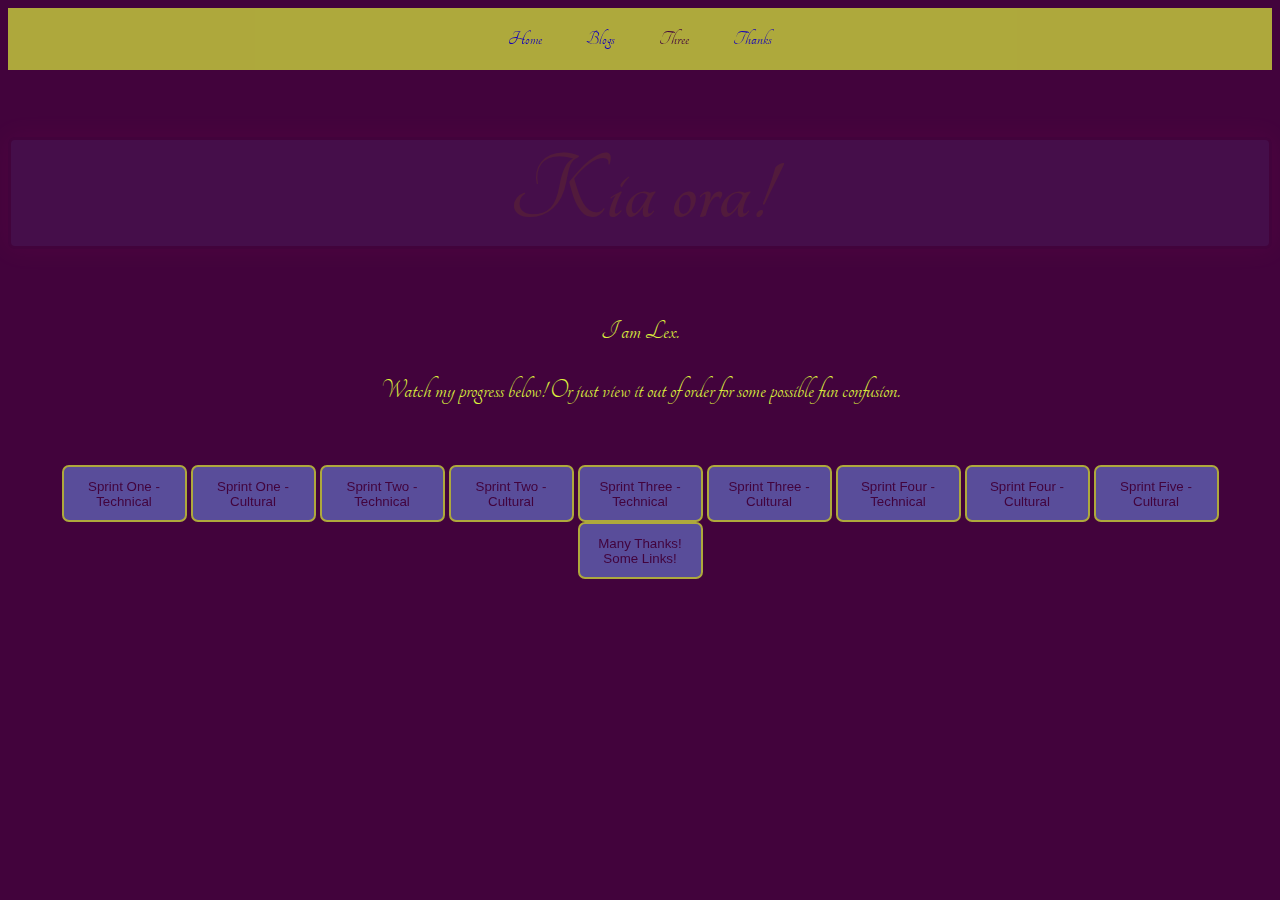
<file: index.html>
<!DOCTYPE html>
  <head>
    <meta charset="utf-8">
    <title>My blog</title>
    <link href="styles/main.css" rel="stylesheet" type="text/css" />
    <link rel="stylesheet" href="https://fonts.googleapis.com/css?family=Tangerine">
    <link rel="icon" type="image/gif/png" href="img/fish.jpg">
    </head>
  <body>
    <div class="boxStart">   </div>
    <ul class="nav">
      <li><a href="index.html" class="hyper">Home</a></li>
      <li><a href="Blog/bloglog.html" class="hyper">Blogs</a></li>
      <li>Three</li>
      <li><a href="Blog/Thanks.html" class="hyper">Thanks</a></li>
    </ul>
    <h1 id="theStart">Kia ora!</h1> 
    <p> I am Lex.
    </p>
    <p> Watch my progress below! Or just view it out of order for some possible fun confusion.</p><br> 
<div class="sprintBox">
     <a href="Blog/sprint1-technical.html" class="hyper"><button class="button" >Sprint One - Technical</button></a>
     <a href="Blog/sprint1-cultural.html" class="hyper"><button class="button" >Sprint One - Cultural</button></a>
     <a href="Blog/sprint2-technical.html" class="hyper"><button class="button" >Sprint Two - Technical</button></a>
     <a href="Blog/sprint2-cultural.html" class="hyper"><button class="button" >Sprint Two - Cultural</button></a>
     <a href="Blog/sprint3-technical.html" class="hyper"><button class="button" >Sprint Three - Technical</button></a>
     <a href="Blog/sprint3-cultural.html" class="hyper"><button class="button" >Sprint Three - Cultural</button></a>
     <a href="Blog/sprint4-technical.html" class="hyper"><button class="button" >Sprint Four - Technical</button></a>
     <a href="Blog/sprint4-cultural.html" class="hyper"><button class="button" >Sprint Four - Cultural</button></a>
     <a href="Blog/sprint5-cultural.html" class="hyper"><button class="button" >Sprint Five - Cultural</button></a>
     <a href="Blog/thanks.html" class="hyper"><button class="button" >Many Thanks! Some Links!</button></a>
</div>
  </body>
</html>
</file>
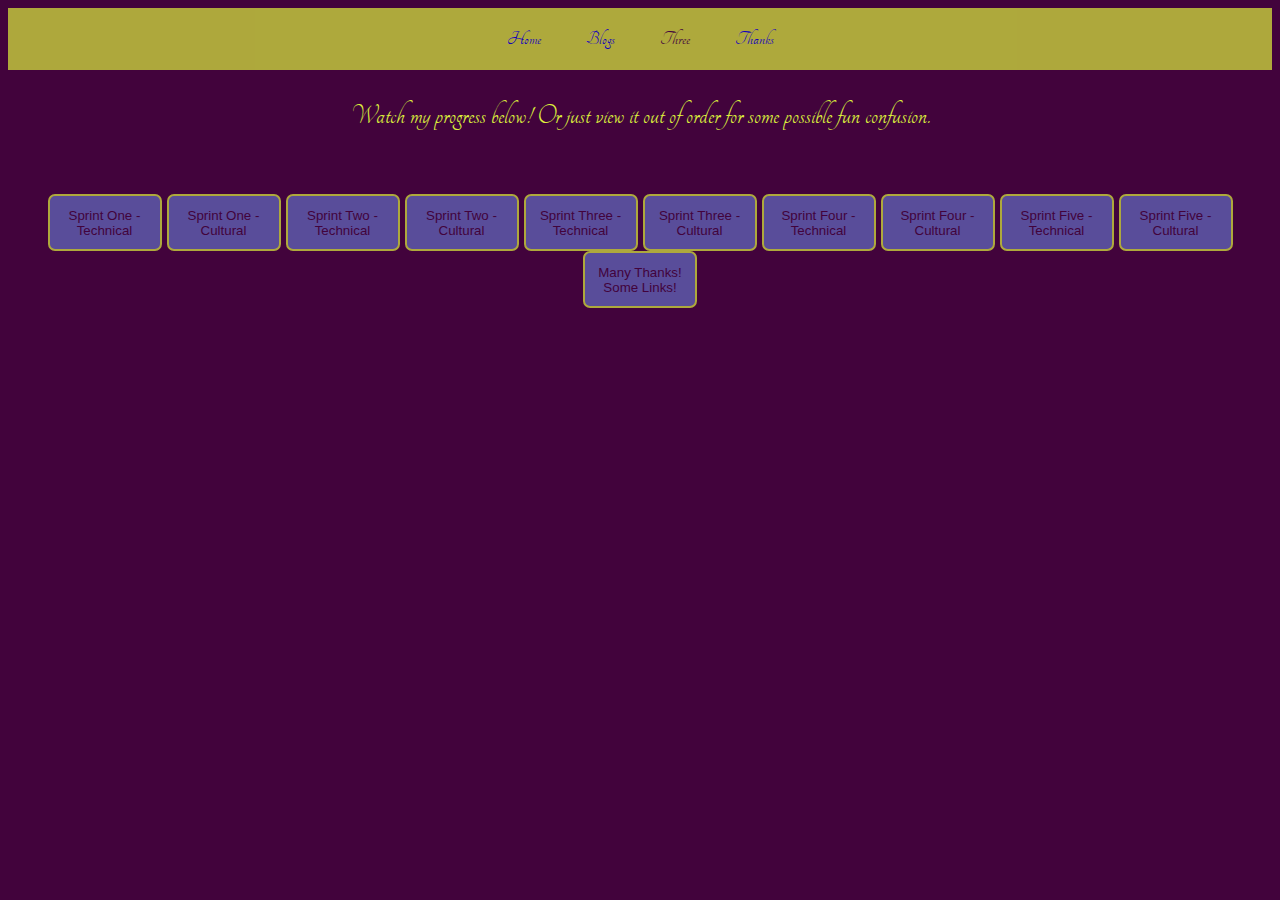
<file: Blog/bloglog.html>
<!DOCTYPE html>
  <head>
    <meta charset="utf-8">
    <title>My blog</title>
    <link href="../styles/template.css" rel="stylesheet" type="text/css" />
    <link rel="stylesheet" href="https://fonts.googleapis.com/css?family=Tangerine">
    <link rel="icon" type="image/gif/png" href="../img/fish.jpg">
    </head>
  <body>
    <div class="boxStart">   </div>
    <ul class="nav">
      <li><a href="../index.html" class="hyper">Home</a></li>
      <li><a href="bloglog.html" class="hyper">Blogs</a></li>
      <li>Three</li>
      <li><a href="../Blog/Thanks.html" class="hyper">Thanks</a></li>
    </ul>
    <p> Watch my progress below! Or just view it out of order for some possible fun confusion.</p><br> 
<div class="sprintBox">
  <a href="sprint1-technical.html" class="hyper"><button class="button" >Sprint One - Technical</button></a>
  <a href="sprint1-cultural.html" class="hyper"><button class="button" >Sprint One - Cultural</button></a>
  <a href="sprint2-technical.html" class="hyper"><button class="button" >Sprint Two - Technical</button></a>
  <a href="sprint2-cultural.html" class="hyper"><button class="button" >Sprint Two - Cultural</button></a>
  <a href="sprint3-technical.html" class="hyper"><button class="button" >Sprint Three - Technical</button></a>
  <a href="sprint3-cultural.html" class="hyper"><button class="button" >Sprint Three - Cultural</button></a>
  <a href="sprint4-technical.html" class="hyper"><button class="button" >Sprint Four - Technical</button></a>
  <a href="sprint4-cultural.html" class="hyper"><button class="button" >Sprint Four - Cultural</button></a>
  <a href="sprint5-technical.html" class="hyper"><button class="button" >Sprint Five - Technical</button></a>
  <a href="sprint5-cultural.html" class="hyper"><button class="button" >Sprint Five - Cultural</button></a>
  <a href="thanks.html" class="hyper"><button class="button" >Many Thanks! Some Links!</button></a>
</div>
  </body>
</html>
</file>
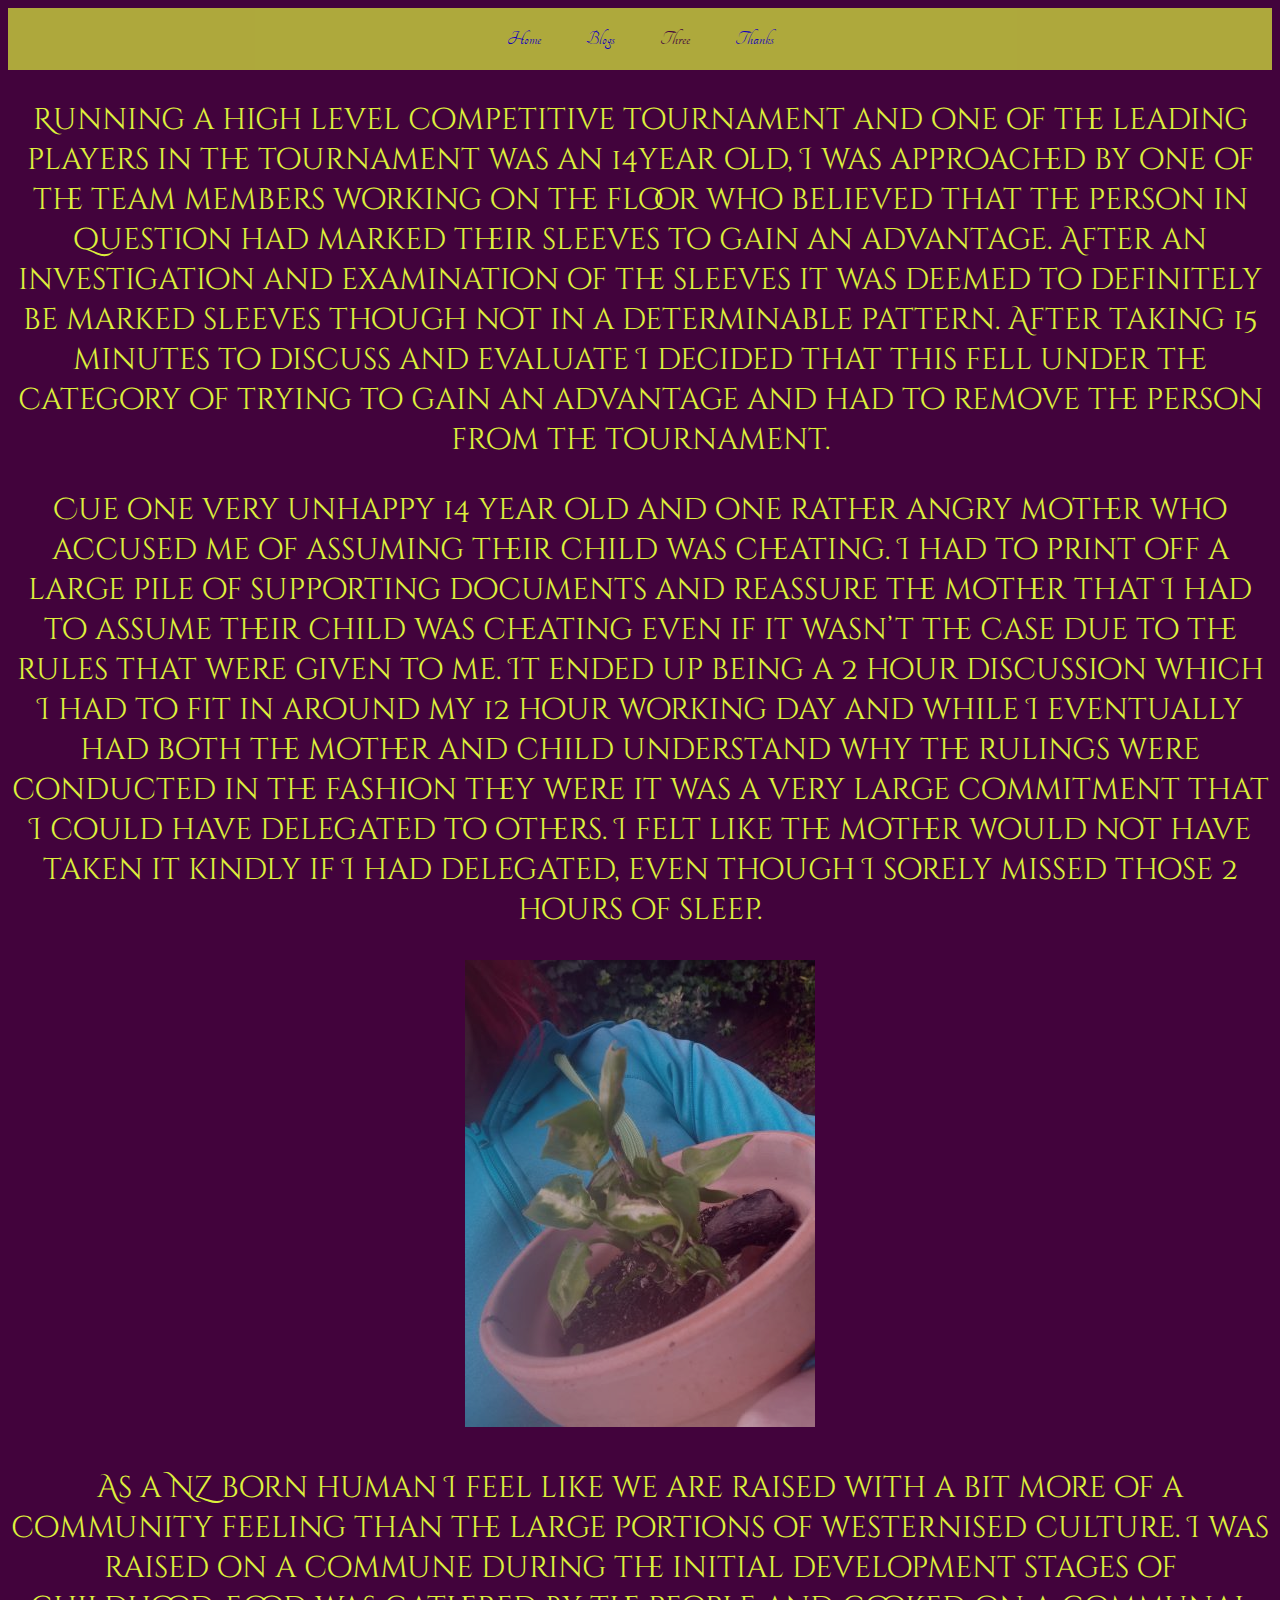
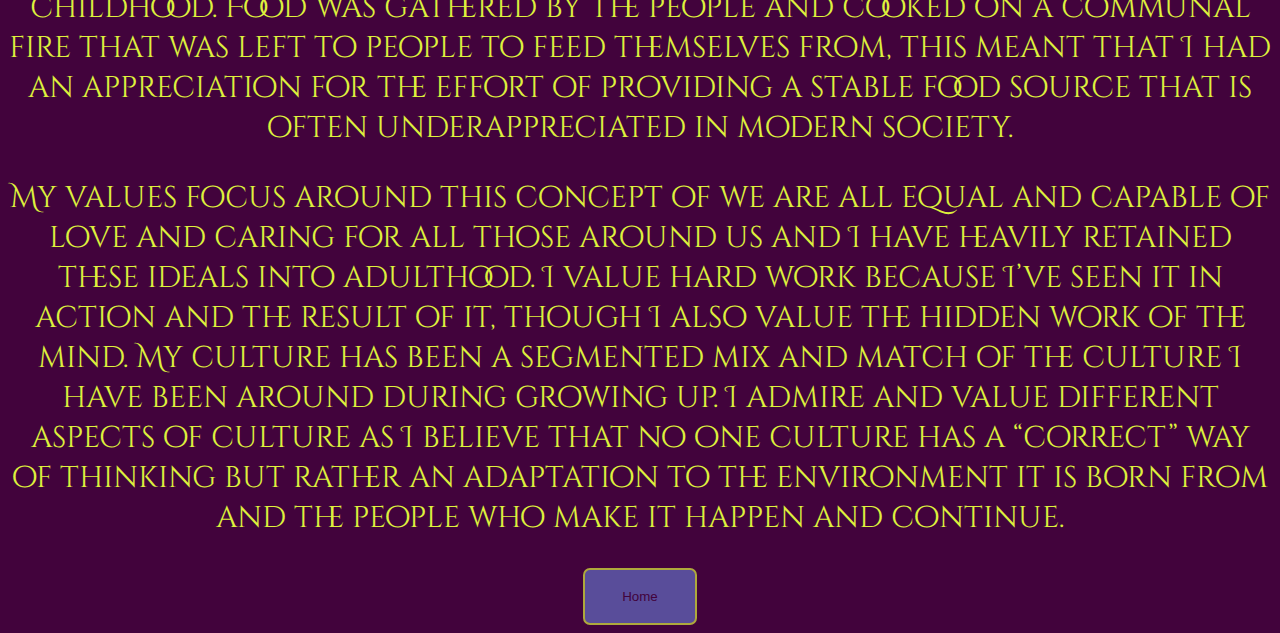
<file: Blog/sprint1-cultural.html>
<!DOCTYPE html>
<html lang="en">
    <head>
        <meta charset="UTF-8">
        <meta name="viewport" content="width=device-width, initial-scale=1.0">
        <meta http-equiv="X-UA-Compatible" content="ie=edge">
        <link href="../styles/sprint1-cultural.css" rel="stylesheet" type="text/css">
        <link rel="stylesheet" href="https://fonts.googleapis.com/css?family=Tangerine">
        <link rel="stylesheet" href="https://fonts.googleapis.com/css?family=Cinzel+Decorative">
        <link rel="icon" type="image/gif/png" href="../img/fish.jpg">
        <title>HTML Template</title>
    </head>
    <body>
        <ul class="nav">
            <li><a href="../index.html" class="hyper">Home</a></li>
            <li><a href="bloglog.html" class="hyper">Blogs</a></li>
            <li>Three</li>
            <li><a href="thanks.html" class="hyper">Thanks</a></li>
          </ul>

          <p>Running a high level competitive tournament and one of the leading players in the tournament was an 14year old, 
            I was approached by one of the team members working on the floor who believed that the person in question had 
            marked their sleeves to gain an advantage. After an investigation and examination of the sleeves it was deemed 
            to definitely be marked sleeves though not in a determinable pattern. After taking 15 minutes to discuss and  
            evaluate I decided that this fell under the category of trying to gain an advantage and had to remove the person 
            from the tournament. </p>
            <p>Cue one very unhappy 14 year old and one rather angry mother who accused me of assuming 
            their child was cheating. I had to print off a large pile of supporting documents and reassure the mother 
            that I had to assume their child was cheating even if it wasn’t the case due to the rules that were given to me. 
            It ended up being a 2 hour discussion which I had to fit in around my 12 hour working day and while I eventually 
            had both the mother and child understand why the rulings were conducted in the fashion they were it was a very 
            large commitment that I could have delegated to others. I felt like the mother would not have taken it kindly if 
            I had delegated, even though I sorely missed those 2 hours of sleep.</p>
            <img class="img" src="../img/kojo2.jpg">
            <p>As a NZ born human I feel like we are raised with a bit more of a community feeling than the large portions of westernised culture. 
            I was raised on a commune during the initial development stages of childhood. Food was gathered by the people and cooked on a 
            communal fire that was left to people to feed themselves from, this meant that I had an appreciation for the effort of providing 
            a stable food source that is often underappreciated in modern society.</p> 
            <p>My values focus around this concept of we are all equal and capable of love and caring for all those around us and I have heavily retained these ideals into adulthood. I value hard 
            work because I’ve seen it in action and the result of it, though I also value the hidden work of the mind. My culture has been a 
            segmented mix and match of the culture I have been around during growing up. I admire and value different aspects of culture as I 
            believe that no one culture has a “correct” way of thinking but rather an adaptation to the environment it is born from and the 
            people who make it happen and continue. 
            </p>
            <a href="../index.html" class="hyper"><button class="button">Home</button></a>
    </body>
</html>
</file>
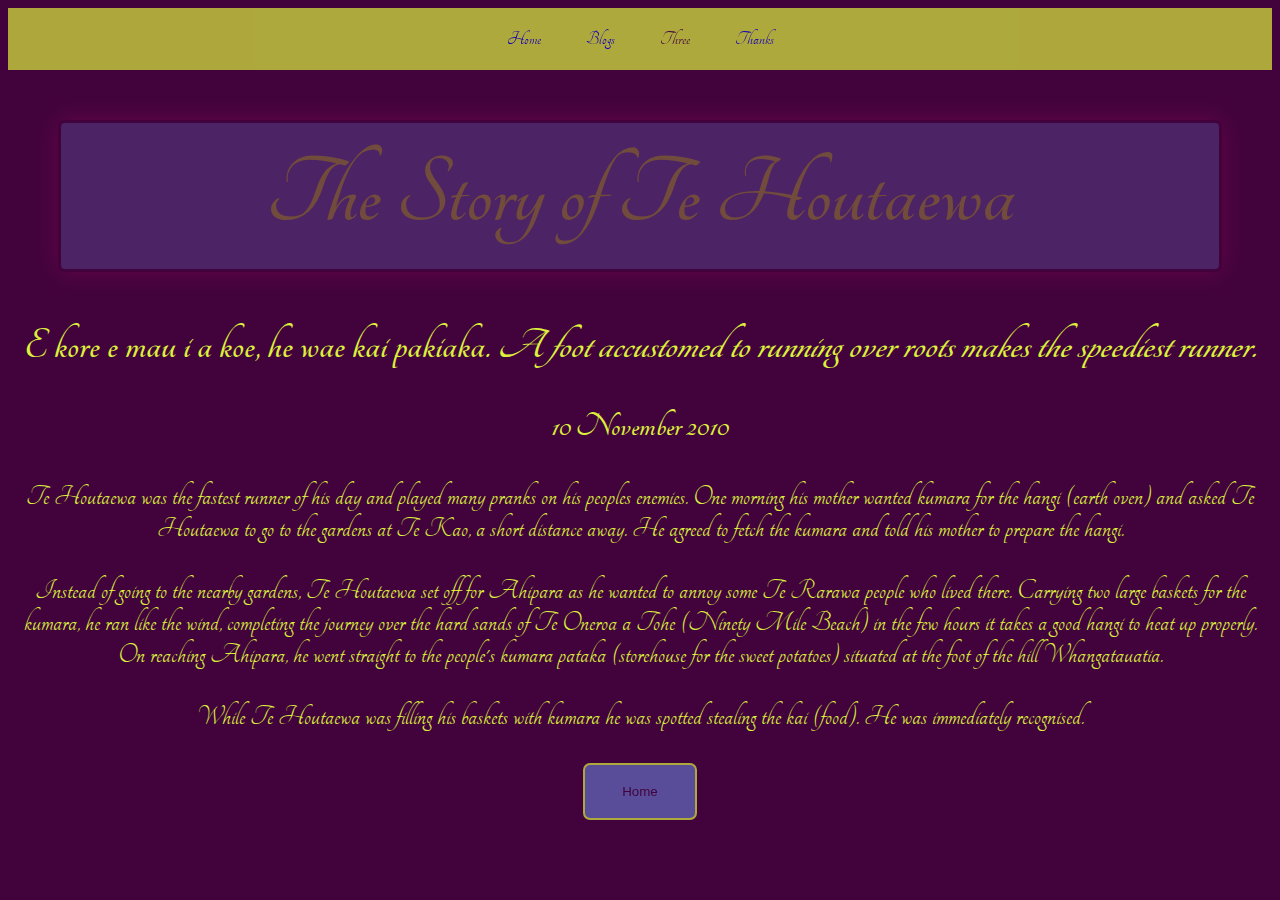
<file: Blog/sprint1-technical.html>
<!DOCTYPE html>
<html>
  <head>
    <title>Stories and Legends</title>
    <meta charset="UTF-8">
    <link href="../styles/template.css" rel="stylesheet" type="text/css"/>
    <link rel="stylesheet" href="https://fonts.googleapis.com/css?family=Tangerine">
    <link rel="icon" type="image/gif/png" href="../img/fish.jpg">
  </head>
  
  <body>
    <ul class="nav">
      <li><a href="../index.html" class="hyper">Home</a></li>
      <li><a href="bloglog.html" class="hyper">Blogs</a></li>
      <li>Three</li>
      <li><a href="thanks.html" class="hyper">Thanks</a></li>
    </ul>
    <h1 class="hOne">The Story of Te Houtaewa </h1>
    <h2>E kore e mau i a koe, he wae kai pakiaka. <em>A foot accustomed to running over roots makes the speediest runner.</em></h2>
    <h3>10 November 2010</h3>
    
    <p>
      Te Houtaewa was the fastest runner of his day and played many pranks on his peoples enemies. One morning his mother wanted kumara for the hangi (earth oven) and asked Te Houtaewa to go to the gardens at Te Kao, a short distance away. He agreed to fetch the kumara and told his mother to prepare the hangi.
    </p>
    <p>
      Instead of going to the nearby gardens, Te Houtaewa set off for Ahipara as he wanted to annoy some Te Rarawa people who lived there. Carrying two large baskets for the kumara, he ran like the wind, completing the journey over the hard sands of Te Oneroa a Tohe (Ninety Mile Beach) in the few hours it takes a good hangi to heat up properly. On reaching Ahipara, he went straight to the people's kumara pataka (storehouse for the sweet potatoes) situated at the foot of the hill Whangatauatia.
    </p>
    <p>
      While Te Houtaewa was filling his baskets with kumara he was spotted stealing the kai (food). He was immediately recognised.
    </p>
    <a href="../index.html" class="hyper"><button class="button">Home</button></a>
    <!-- this is a comment. -->
  
  </body>
</html>
</file>
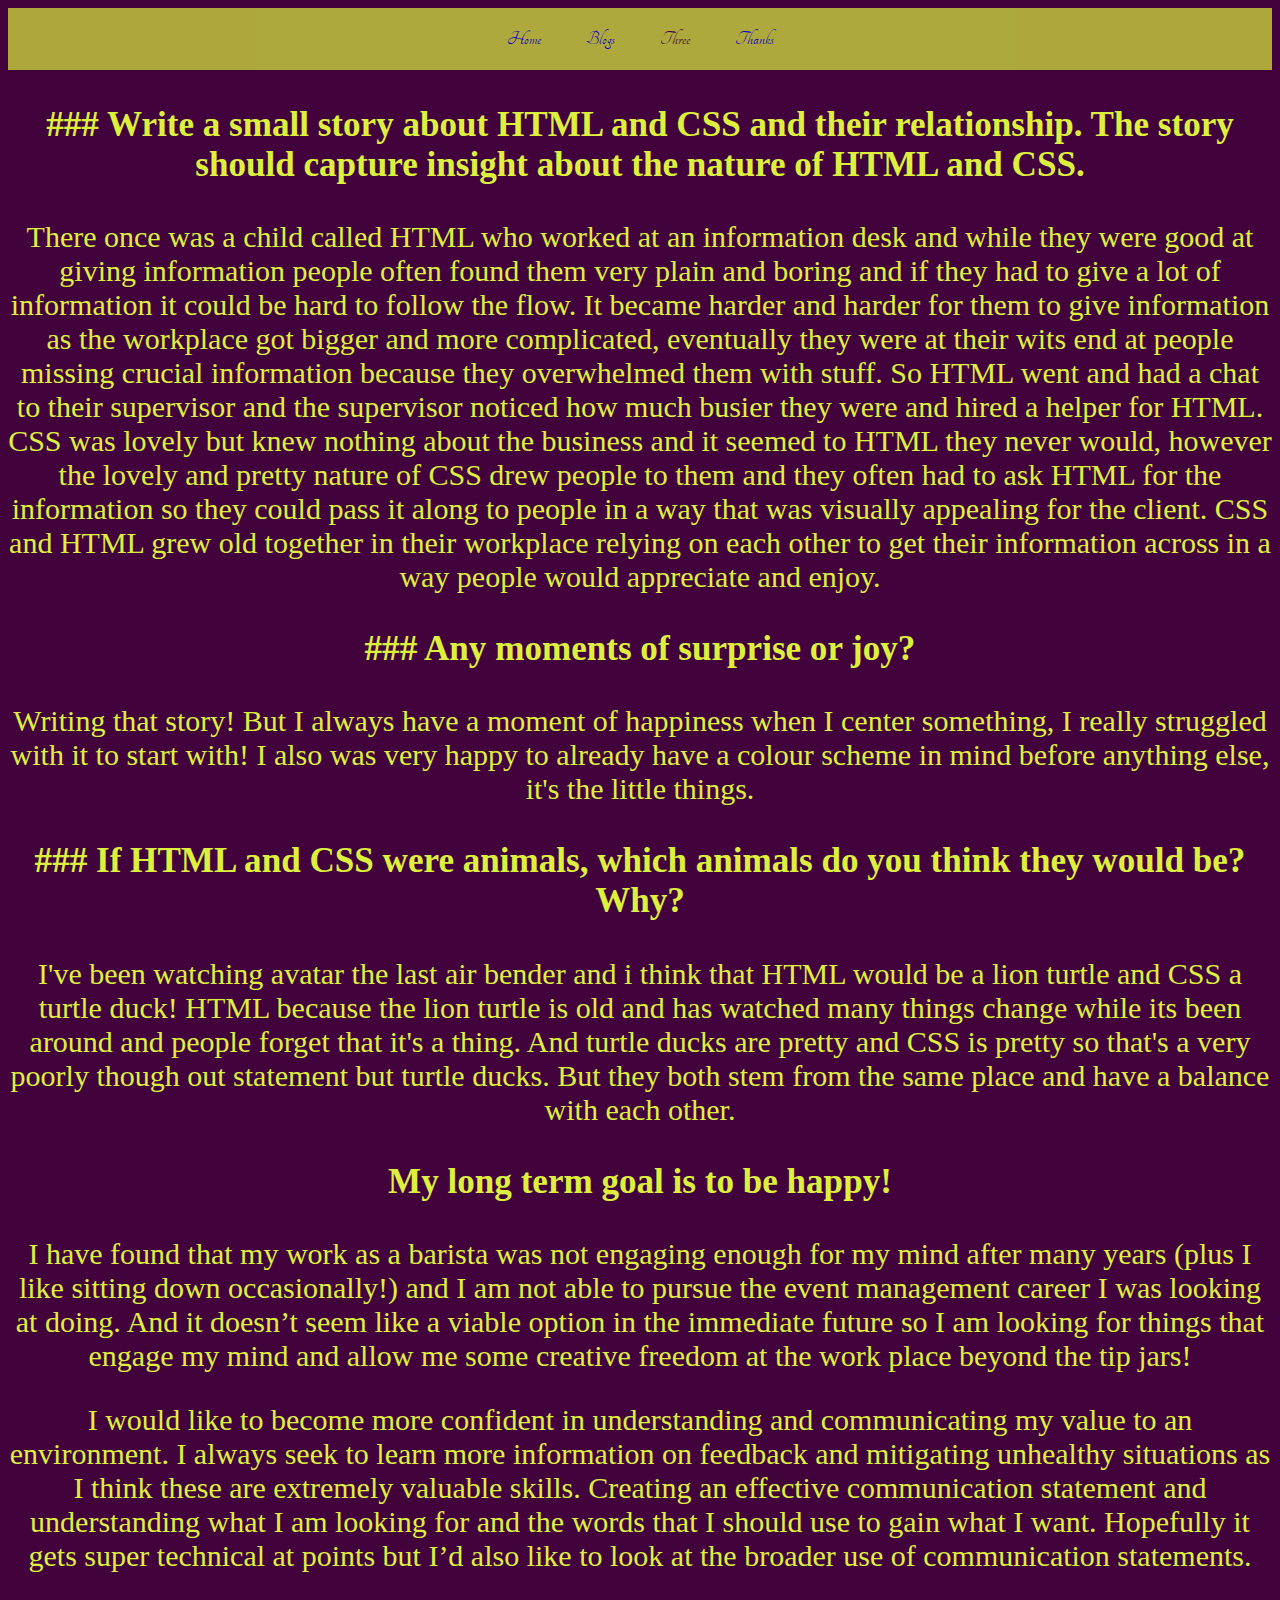
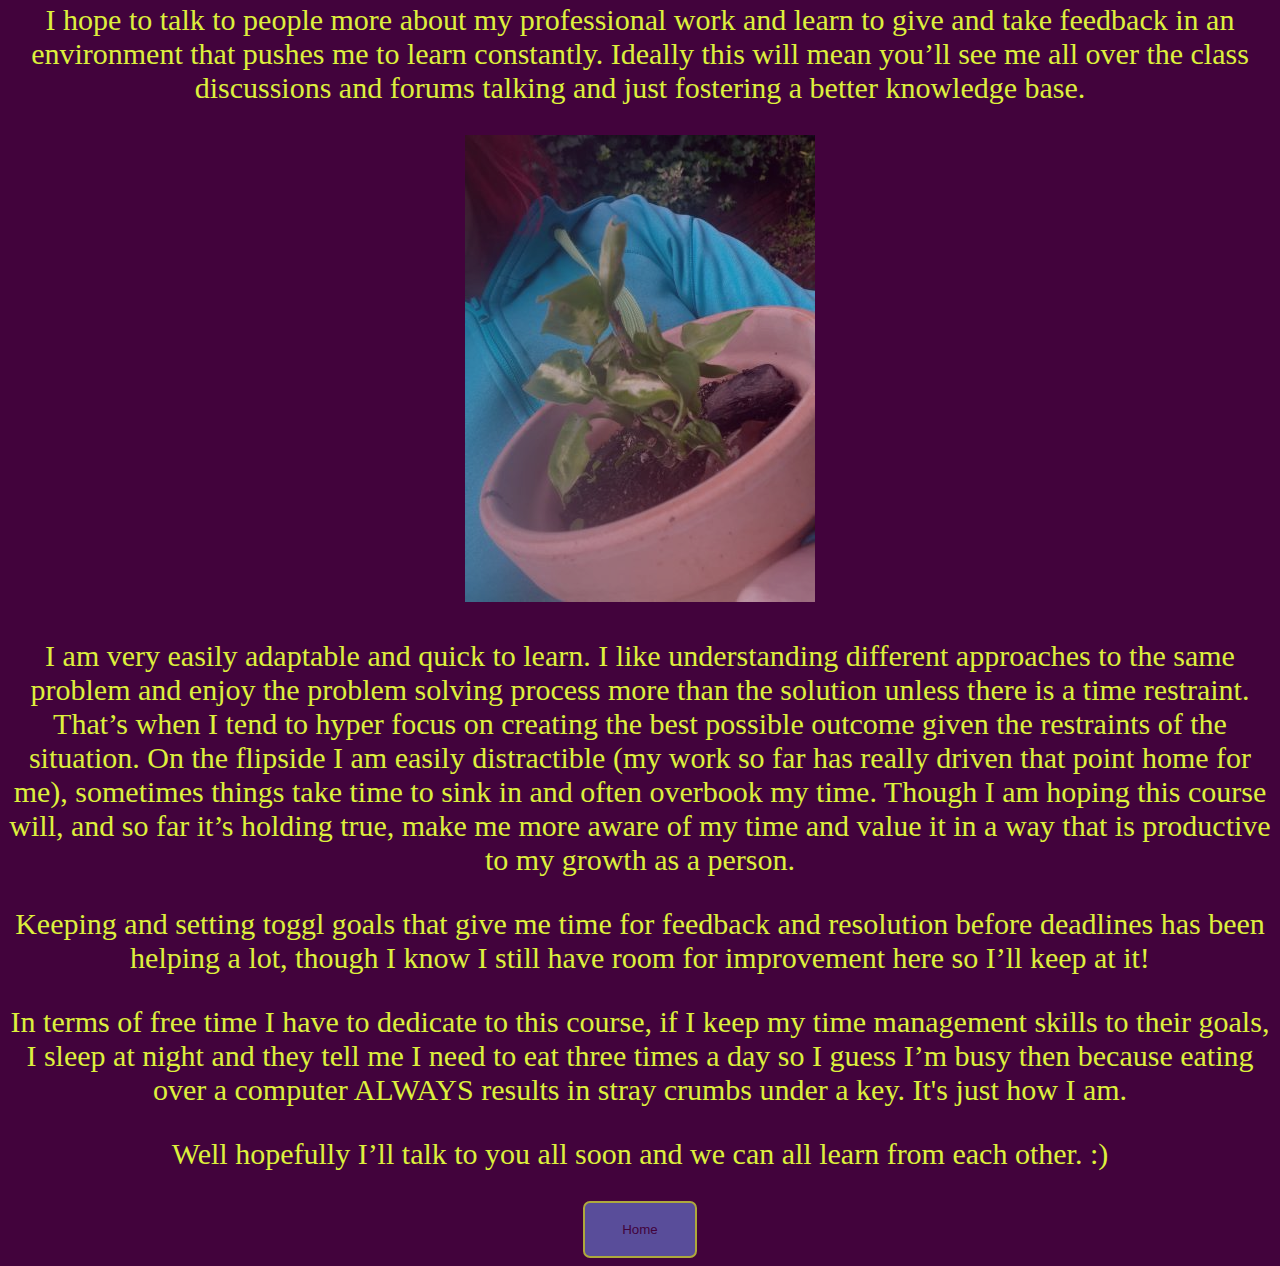
<file: Blog/sprint2-cultural.html>
<!DOCTYPE html>
<html lang="en">
    <head>
        <meta charset="UTF-8">
        <meta name="viewport" content="width=device-width, initial-scale=1.0">
        <meta http-equiv="X-UA-Compatible" content="ie=edge">
        <link href="../styles/sprint2-cultural.css" rel="stylesheet" type="text/css">
        <link rel="stylesheet" href="https://fonts.googleapis.com/css?family=Tangerine">
        <link rel="icon" type="image/gif/png" href="../img/fish.jpg">
        <title>HTML Template</title>
    </head>
    <body>
        <ul class="nav">
            <li><a href="../index.html" class="hyper">Home</a></li>
            <li><a href="bloglog.html" class="hyper">Blogs</a></li>
            <li>Three</li>
            <li><a href="thanks.html" class="hyper">Thanks</a></li>
          </ul>
          <h3>### Write a small story about HTML and CSS and their relationship. The story should capture insight about the nature of HTML and CSS.  </h3>
            <p>There once was a child called HTML who worked at an information desk and while they were good at giving information people often found 
            them very plain and boring and if they had to give a lot of information it could be hard to follow the flow. It became harder and harder 
            for them to give information as the workplace got bigger and more complicated, eventually they were at their wits end at people missing 
            crucial information because they overwhelmed them with stuff. So HTML went and had a chat to their supervisor and the supervisor noticed 
            how much busier they were and hired a helper for HTML. CSS was lovely but knew nothing about the business and it seemed to HTML they never 
            would, however the lovely and pretty nature of CSS drew people to them and they often had to ask HTML for the information so they could 
            pass it along to people in a way that was visually appealing for the client. CSS and HTML grew old together in their workplace relying on 
            each other to get their information across in a way people would appreciate and enjoy.
            </p>
            <h3>### Any moments of surprise or joy?</h3>
            <p>Writing that story! But I always have a moment of happiness when I center something, I really struggled with it to start with! 
            I also was very happy to already have a colour scheme in mind before anything else, it's the little things.</p>
            <h3>### If HTML and CSS were animals, which animals do you think they would be? Why?</h3>
            <p>I've been watching avatar the last air bender and i think that HTML would be a lion turtle and CSS a turtle duck! HTML because 
            the lion turtle is old and has watched many things change while its been around and people forget that it's a thing. And turtle 
            ducks are pretty and CSS is pretty so that's a very poorly though out statement but turtle ducks. But they both stem from the 
            same place and have a balance with each other. </p>
        <h3>My long term goal is to be happy!</h3>
        <p> I have found that my work as a barista was not engaging enough for my mind after many years (plus I like sitting down occasionally!) 
            and I am not able to pursue the event management career I was looking at doing. And it doesn’t seem like a viable option in the 
            immediate future so I am looking for things that engage my mind and allow me some creative freedom at the work place beyond the tip jars!</p>
            <p>I would like to become more confident in understanding and communicating my value to an environment. I always seek to learn more 
            information on feedback and mitigating unhealthy situations as I think these are extremely valuable skills. Creating an effective 
            communication statement and understanding what I am looking for and the words that I should use to gain what I want. Hopefully it 
            gets super technical at points but I’d also like to look at the broader use of communication statements.</p>
            <p>I hope to talk to people more about my professional work and learn to give and take feedback in an environment that pushes me to learn 
            constantly. Ideally this will mean you’ll see me all over the class discussions and forums talking and just fostering a better knowledge 
            base.</p>
            <img class="img" src="../img/kojo2.jpg">
            <p>I am very easily adaptable and quick to learn. I like understanding different approaches to the same problem and enjoy the problem solving 
            process more than the solution unless there is a time restraint. That’s when I tend to hyper focus on creating the best possible outcome 
            given the restraints of the situation. On the flipside I am easily distractible (my work so far has really driven that point home for me), 
            sometimes things take time to sink in and often overbook my time. Though I am hoping this course will, and so far it’s holding true, make 
            me more aware of my time and value it in a way that is productive to my growth as a person.</p>
            <p>Keeping and setting toggl goals that give me time for feedback and resolution before deadlines has been helping a lot, though I know I 
            still have room for improvement here so I’ll keep at it!</p>
            <p>In terms of free time I have to dedicate to this course, if I keep my time management skills to their goals, I sleep at night and they 
            tell me I need to eat three times a day so I guess I’m busy then because eating over a computer ALWAYS results in stray crumbs under a key. 
            It's just how I am.</p>
            <p>Well hopefully I’ll talk to you all soon and we can all learn from each other. :)</p>
             </p>
             <a href="../index.html" class="hyper"><button class="button">Home</button></a>
    </body>
</html>
</file>
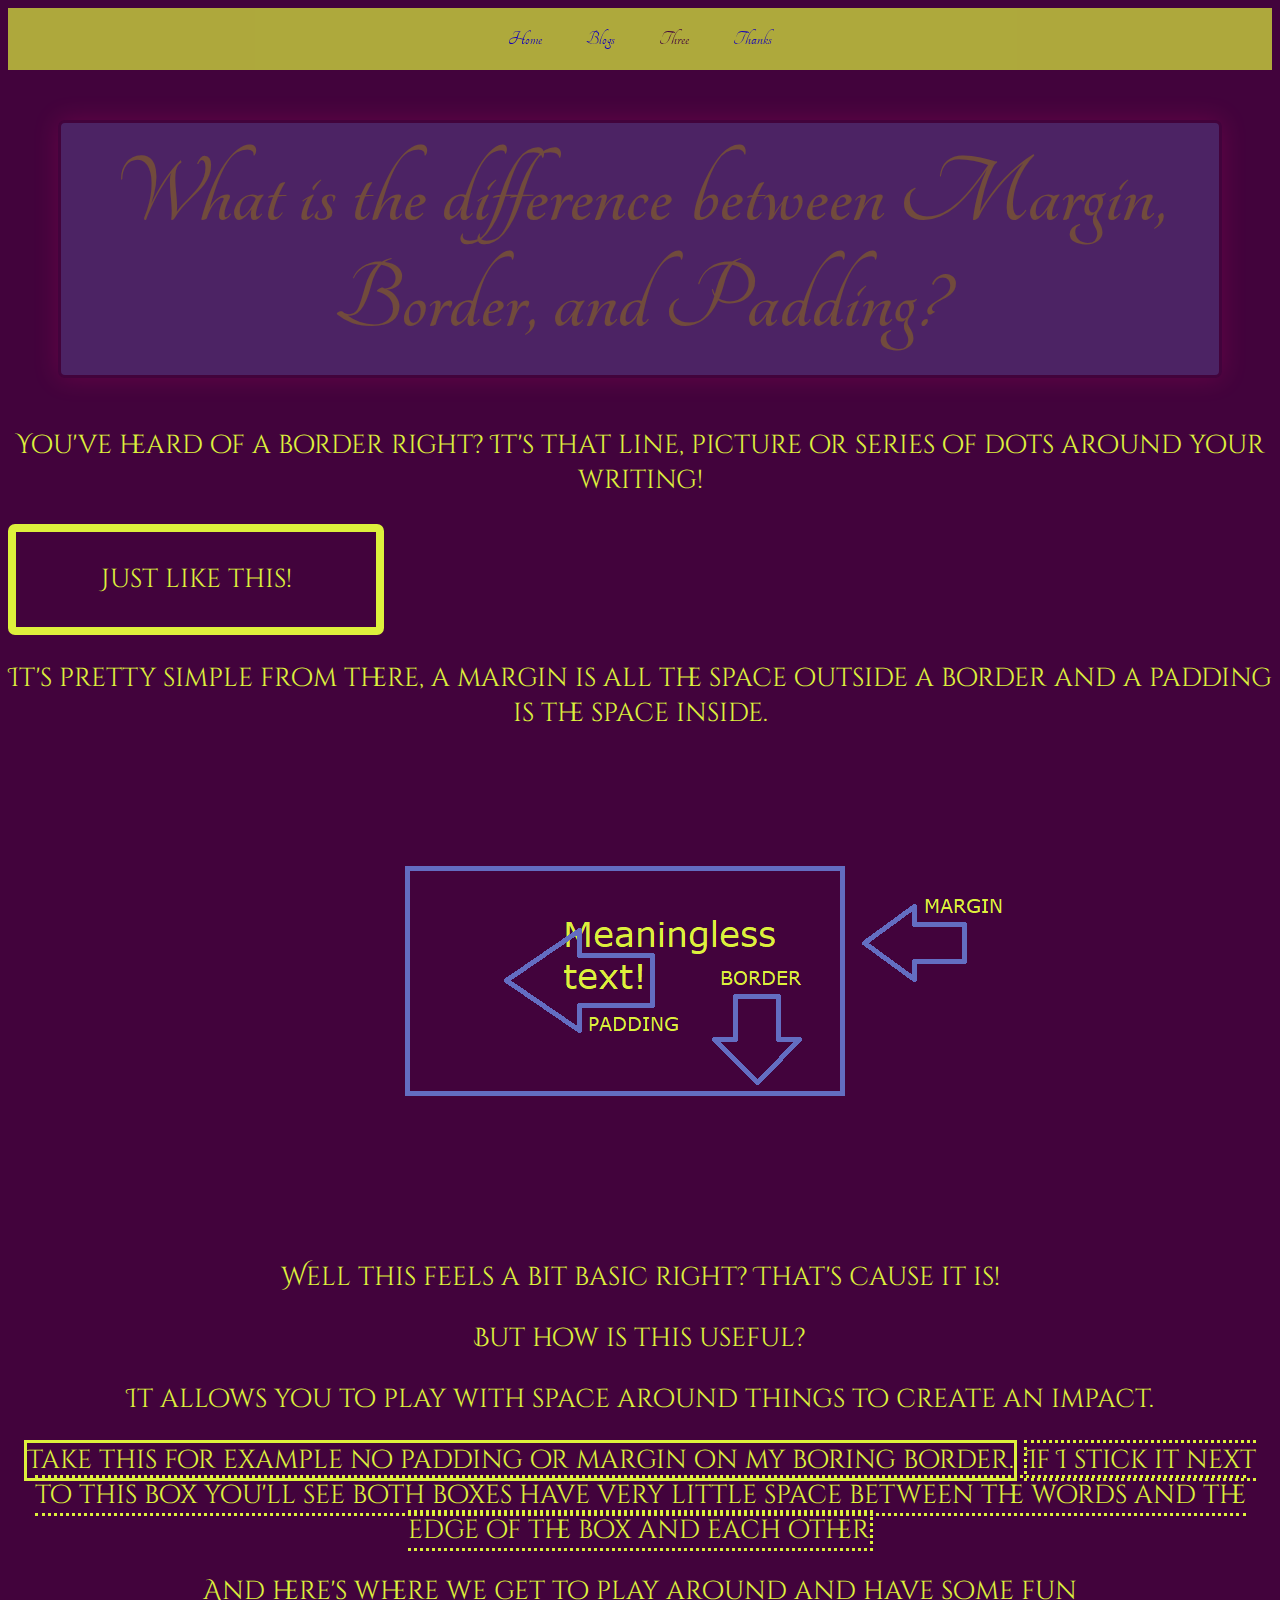
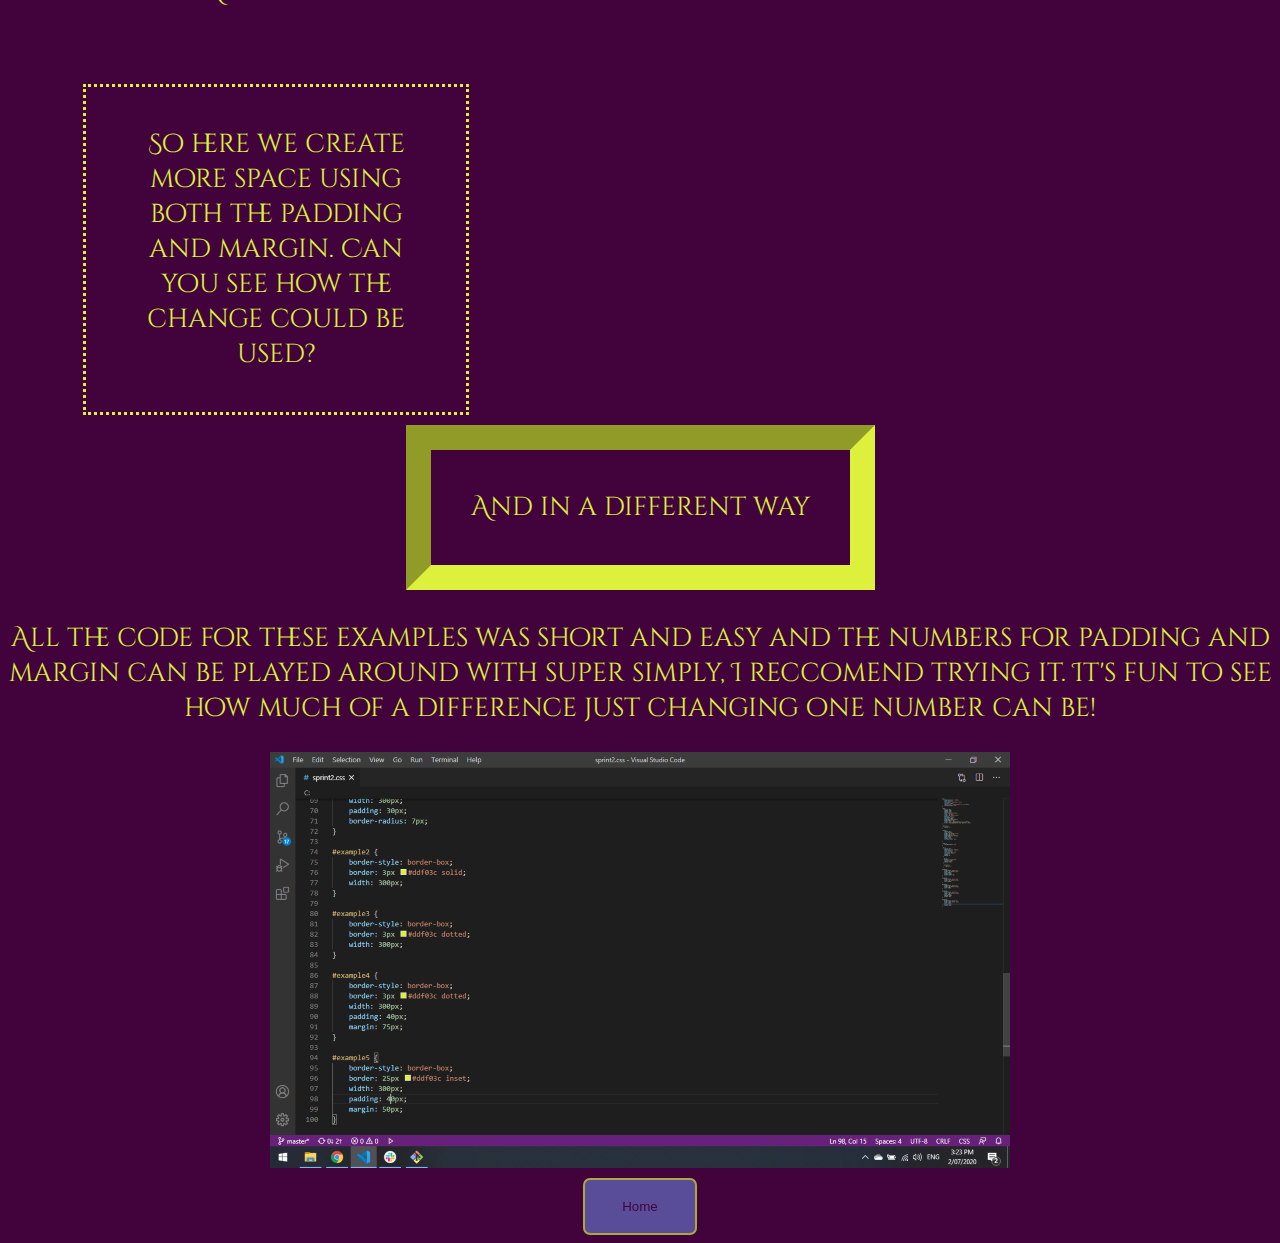
<file: Blog/sprint2-technical.html>
<!DOCTYPE html>
<head>
    <title>Sprint Two Technical</title>
    <link href="../styles/sprint2-tech.css" rel="stylesheet" type="text/css" />
    <link rel="stylesheet" href="https://fonts.googleapis.com/css?family=Tangerine">
    <link rel="stylesheet" href="https://fonts.googleapis.com/css?family=Cinzel+Decorative">
    <link rel="icon" type="image/gif/png" href="../img/fish.jpg">
</head>
<body>
    <ul class="nav">
        <li><a href="../index.html" class="hyper">Home</a></li>
        <li><a href="bloglog.html" class="hyper">Blogs</a></li>
        <li>Three</li>
        <li><a href="thanks.html" class="hyper">Thanks</a></li>
      </ul>
<h1 class="hOne">What is the difference between Margin, Border, and Padding?</h1>
<p>  You've heard of a border right? It's that line, picture or series of dots around your writing!
</p>
<p id="example1">Just like this!</p>
<p>It's pretty simple from there, a margin is all the space outside a border and a padding is the space inside.</p>
<img src="../img/PBM.png">
<p> Well this feels a bit basic right? That's cause it is!</p>
<p>But how is this useful?</p>
<p>It allows you to play with space around things to create an impact.</p>
<div>
<span id="example2">Take this for example no padding or margin on my boring border.</span>
<span id="example3">If I stick it next to this box you'll see both boxes have very little space between the words 
    and the edge of the box and each other</span>
</div>
<p>And here's where we get to play around and have some fun</p>
<p id="example4">So here we create more space using both the padding and margin. Can you see how the change could be used?</p>
<span id="example5">And in a different way</span><br><br><br>
<p>All the code for these examples was short and easy and the numbers for padding and margin can be played around with super simply, I reccomend
    trying it. It's fun to see how much of a difference just changing one number can be!
</p>
<img src="../img/CSSexample2.png"><br>
<a href="../index.html" class="hyper"><button class="button">Home</button></a>
</body>
</html>
</file>
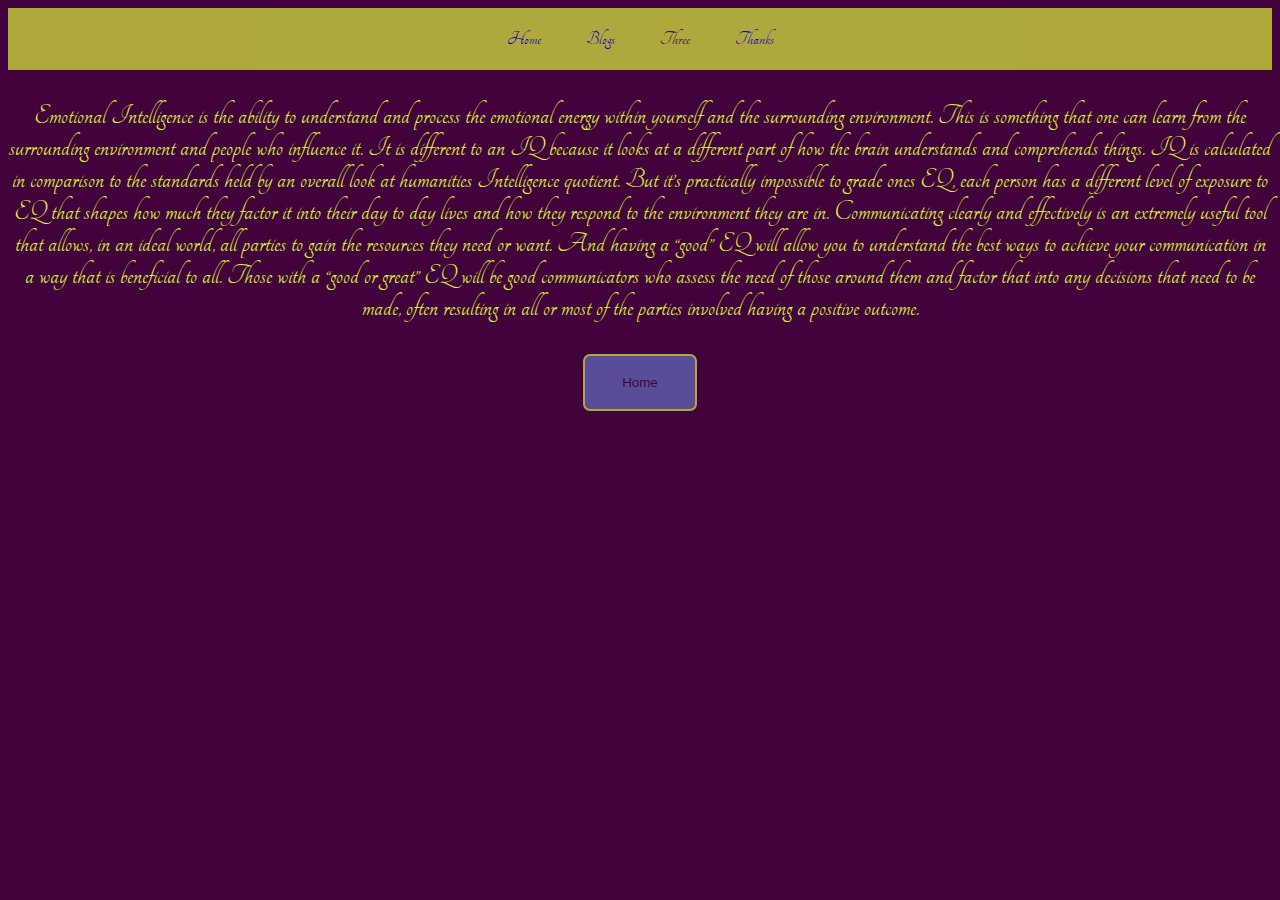
<file: Blog/sprint3-cultural.html>
<!DOCTYPE html>
<html lang="en">
    <head>
        <meta charset="UTF-8">
        <meta name="viewport" content="width=device-width, initial-scale=1.0">
        <meta http-equiv="X-UA-Compatible" content="ie=edge">
        <link href="../styles/template.css" rel="stylesheet" type="text/css">
        <link rel="stylesheet" href="https://fonts.googleapis.com/css?family=Tangerine">
        <link rel="icon" type="image/gif/png" href="../img/fish.jpg">
        <title>HTML Template</title>
    </head>
    <body>
        <ul class="nav">
            <li><a href="../index.html" class="hyper">Home</a></li>
            <li><a href="bloglog.html" class="hyper">Blogs</a></li>
            <li>Three</li>
            <li><a href="thanks.html" class="hyper">Thanks</a></li>
          </ul>
        <p>Emotional Intelligence is the ability to understand and process the emotional energy within yourself and the surrounding environment.
             This is something that one can learn from the surrounding environment and people who influence it. 
            It is different to an IQ because it looks at a different part of how the brain understands and comprehends things. 
            IQ is calculated in comparison to the standards held by an overall look at humanities Intelligence quotient. But it’s practically
             impossible to grade ones EQ, each person has a different level of exposure to EQ that shapes how much they factor it into their 
             day to day lives and how they respond to the environment they are in. Communicating clearly and effectively is an extremely useful 
             tool that allows, in an ideal world, all parties to gain the resources they need or want. And having a “good” EQ will allow you to 
             understand the best ways to achieve your communication in a way that is beneficial to all. Those with a “good or great” EQ will be 
             good communicators who assess the need of those around them and factor that into any decisions that need to be made, often resulting 
             in all or most of the parties involved having a positive outcome.</p>

          <a href="../index.html" class="hyper"><button class="button">Home</button></a>
    </body>
 </html>
</file>
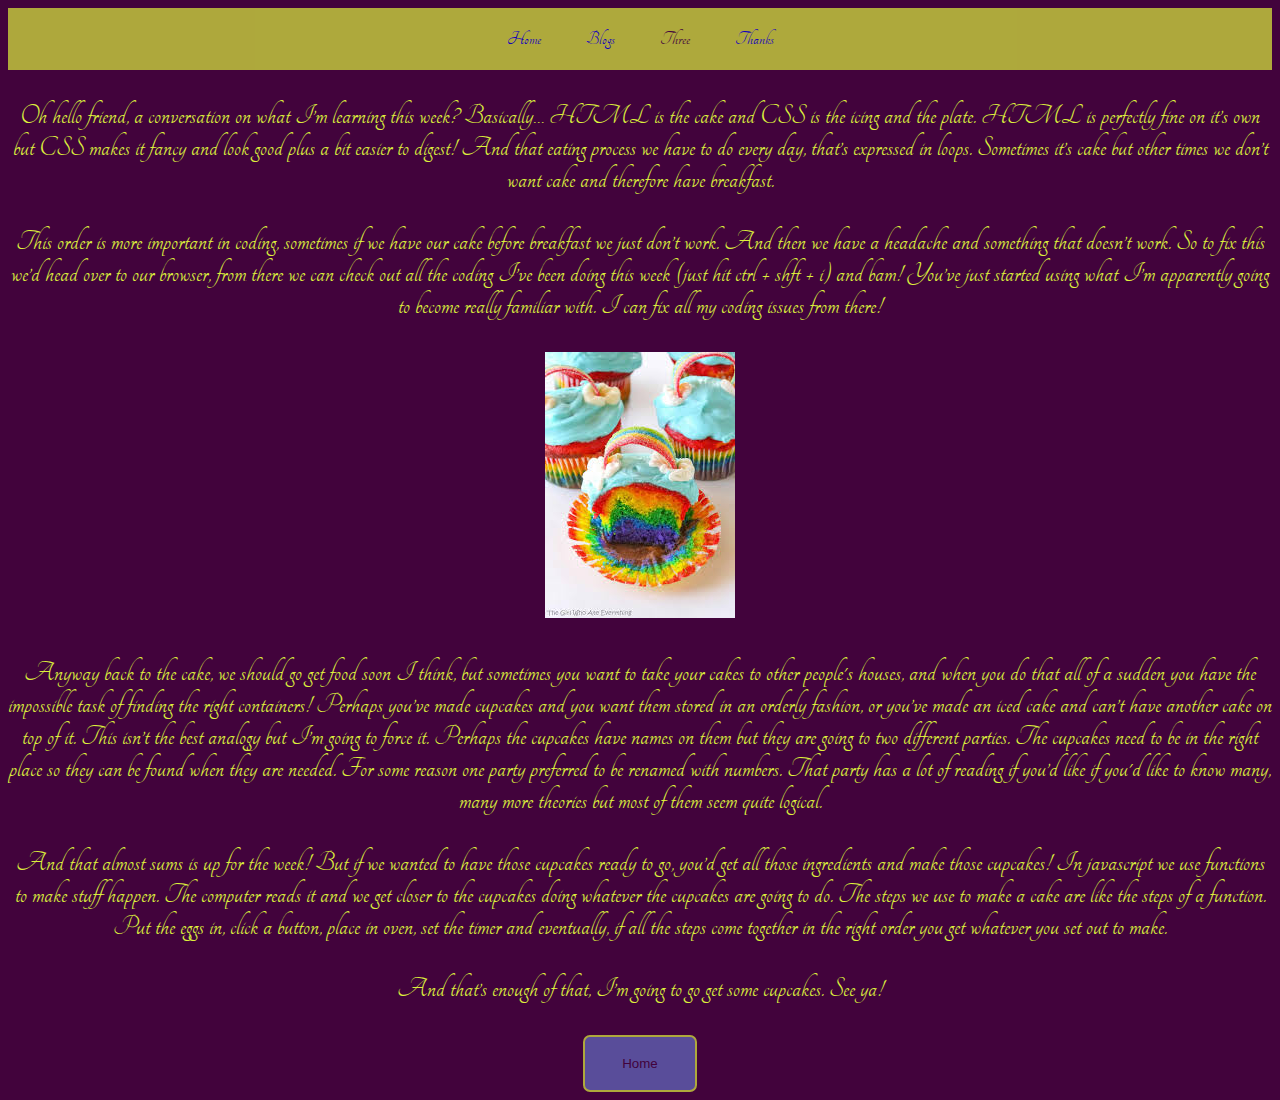
<file: Blog/sprint3-technical.html>
<!DOCTYPE html>
  <head>
    <meta charset="utf-8">
    <title>My blog</title>
    <link href="../styles/template.css" rel="stylesheet" type="text/css" />
    <link rel="stylesheet" href="https://fonts.googleapis.com/css?family=Tangerine">
    <link rel="icon" type="image/gif/png" href="../img/fish.jpg">
    </head>
  <body>
    <div class="boxStart">  
    <ul class="nav">
      <li><a href="../index.html" class="hyper">Home</a></li>
      <li><a href="bloglog.html" class="hyper">Blogs</a></li>
      <li>Three</li>
      <li><a href="thanks.html" class="hyper">Thanks</a></li>
    </ul>
</div>
<p>
  Oh hello friend, a conversation on what I’m learning this week? Basically… HTML is the cake and CSS is the icing and the plate. 
  HTML is perfectly fine on it’s own but CSS makes it fancy and look good plus a bit easier to digest! And that eating process we 
  have to do every day, that’s expressed in loops. Sometimes it’s cake but other times we don’t want cake and therefore have breakfast.
</p>
<p>
This order is more important in coding, sometimes if we have our cake before breakfast we just don’t work. And then we have a headache 
and something that doesn’t work. So to fix this we’d head over to our browser, from there we can check out all the coding I’ve been doing 
this week (just hit ctrl + shft + i) and bam! You’ve just started using what I’m apparently going to become really familiar with. I can 
fix all my coding issues from there!
</p>
<img class="img" src="../img/cupcake.jpg">
<p>
Anyway back to the cake, we should go get food soon I think, but sometimes you want to take your cakes to other people's houses, and 
when you do that all of a sudden you have the impossible task of finding the right containers! Perhaps you’ve made cupcakes and you 
want them stored in an orderly fashion, or you’ve made an iced cake and can’t have another cake on top of it. This isn’t the best 
analogy but I’m going to force it. Perhaps the cupcakes have names on them but they are going to two different parties. The cupcakes 
need to be in the right place so they can be found when they are needed. For some reason one party preferred to be renamed with numbers. 
That party has a lot of reading if you’d like if you'd like to know many, many more theories but most of them seem quite logical.
</p>
<p>
And that almost sums is up for the week! But if we wanted to have those cupcakes ready to go, you’d get all those ingredients and make 
those cupcakes! In javascript we use functions to make stuff happen. The computer reads it and we get closer to the cupcakes doing 
whatever the cupcakes are going to do. The steps we use to make a cake are like the steps of a function. Put the eggs in, click a 
button, place in oven, set the timer and eventually, if all the steps come together in the right order you get whatever you set out to make.
</p>
<p>
And that’s enough of that, I’m going to go get some cupcakes. See ya!
</p>
    <a href="../index.html" class="hyper"><button class="button">Home</button></a>
  </body>
</html>
</file>
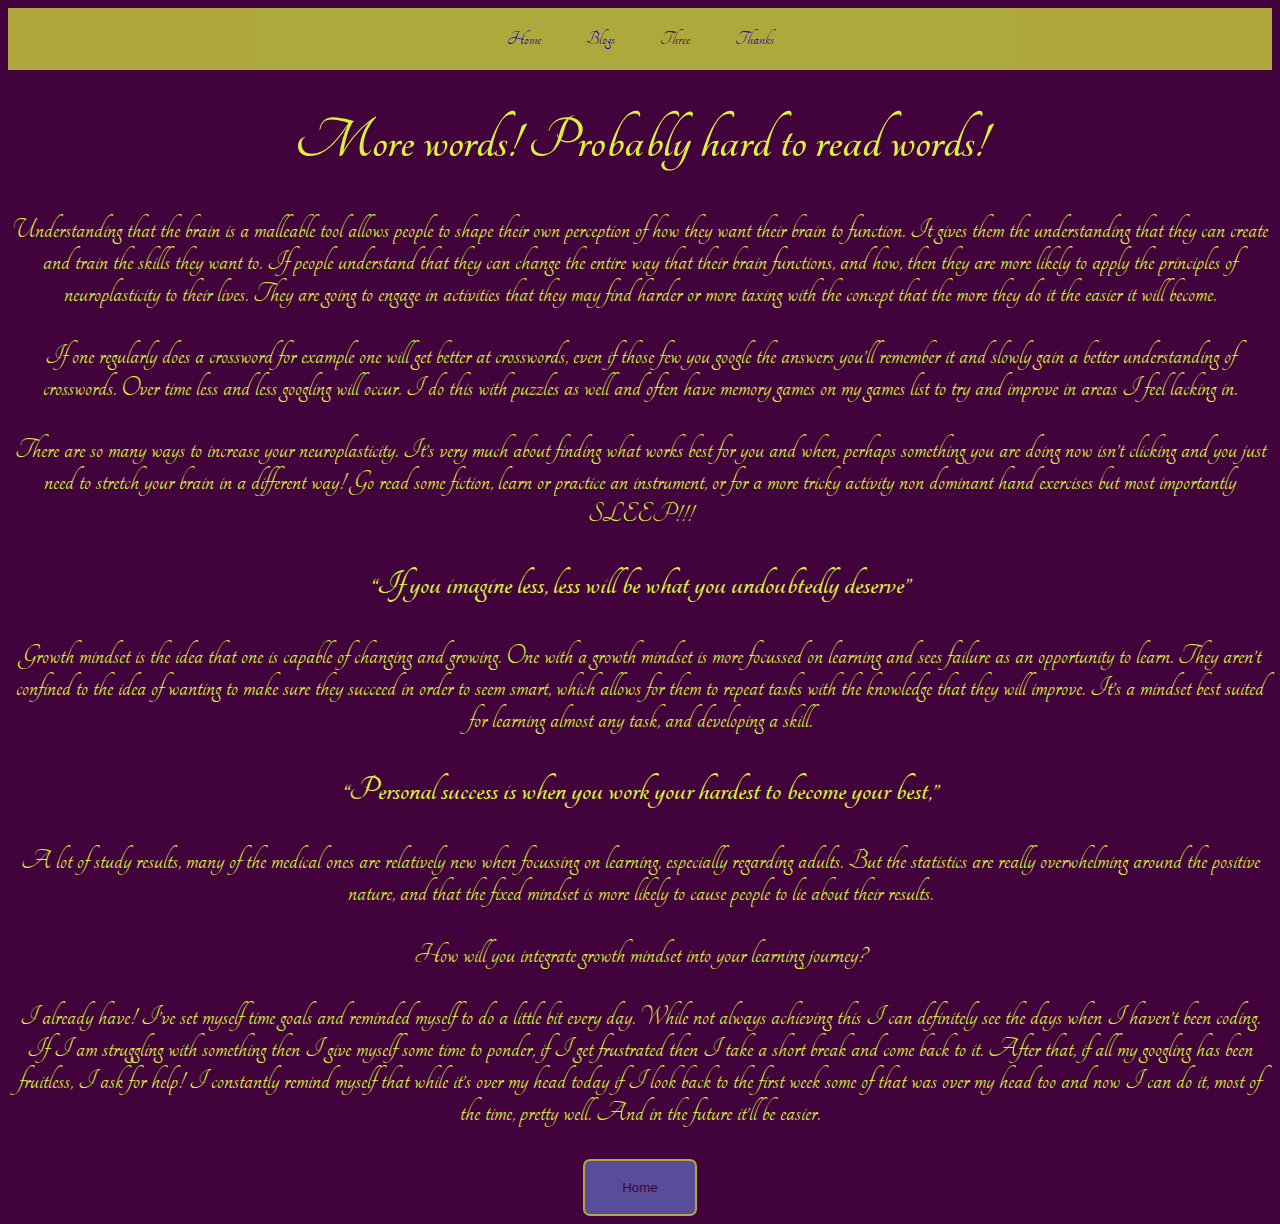
<file: Blog/sprint4-cultural.html>
<!DOCTYPE html>
  <head>
    <meta charset="utf-8">
    <title>My blog</title>
    <link href="../styles/template.css" rel="stylesheet" type="text/css" />
    <link rel="stylesheet" href="https://fonts.googleapis.com/css?family=Tangerine">
    <link rel="icon" type="image/gif/png" href="../img/fish.jpg">
    </head>
  <body>
    <div class="boxStart">   
    <ul class="nav">
      <li><a href="../index.html" class="hyper">Home</a></li>
      <li><a href="bloglog.html" class="hyper">Blogs</a></li>
      <li>Three</li>
      <li><a href="thanks.html" class="hyper">Thanks</a></li>
    </ul>
  </div>
  <h1>More words! Probably hard to read words!</h1>
  <p>
    Understanding that the brain is a malleable tool allows people to shape their own perception of how they want their brain to function. 
    It gives them the understanding that they can create and train the skills they want to. If people understand that they can change the entire 
    way that their brain functions, and how, then they are more likely to apply the principles of neuroplasticity to their lives. They are going 
    to engage in activities that they may find harder or more taxing with the concept that the more they do it the easier it will become. 
  </p>
  <p>
    If one regularly does a crossword for example one will get better at crosswords, even if those few you google the answers you’ll remember 
    it and slowly gain a better understanding of crosswords. Over time less and less googling will occur. I do this with puzzles as well and 
    often have memory games on my games list to try and improve in areas I feel lacking in.
  </p>
  <p>
    There are so many ways to increase your neuroplasticity. It’s very much about finding what works best for you and when, perhaps something 
    you are doing now isn’t clicking and you just need to stretch your brain in a different way! Go read some fiction, learn or practice an 
    instrument, or for a more tricky activity non dominant hand exercises but most importantly SLEEP!!!
  </p>
  <h3>   
    “If you imagine less, less will be what you undoubtedly deserve” 
  </h3>
  <p>
    Growth mindset is the idea that one is capable of changing and growing. One with a growth mindset is more focussed on learning and sees 
    failure as an opportunity to learn. They aren’t confined to the idea of wanting to make sure they succeed in order to seem smart, which 
    allows for them to repeat tasks with the knowledge that they will improve. It’s a mindset best suited for learning almost any task, and 
    developing a skill.
  </p>
  <h3>
    “Personal success is when you work your hardest to become your best,”
  </h3>
  <p>
    A lot of study results, many of the medical ones are relatively new when focussing on learning, especially regarding adults. But the 
    statistics are really overwhelming around the positive nature, and that the fixed mindset is more likely to cause people to lie about 
    their results.
  </p>
  <p>
    How will you integrate growth mindset into your learning journey?
  </p>
  <p>
    I already have! I’ve set myself time goals and reminded myself to do a little bit every day. While not always achieving this I can definitely 
    see the days when I haven’t been coding. If I am struggling with something then I give myself some time to ponder, if I get frustrated then I 
    take a short break and come back to it. After that, if all my googling has been fruitless, I ask for help! I constantly remind myself that 
    while it’s over my head today if I look back to the first week some of that was over my head too and now I can do it, most of the time, pretty 
    well. And in the future it’ll be easier. 
  </p>
    <a href="../index.html" class="hyper"><button class="button">Home</button></a>
  </body>
</html>
</file>
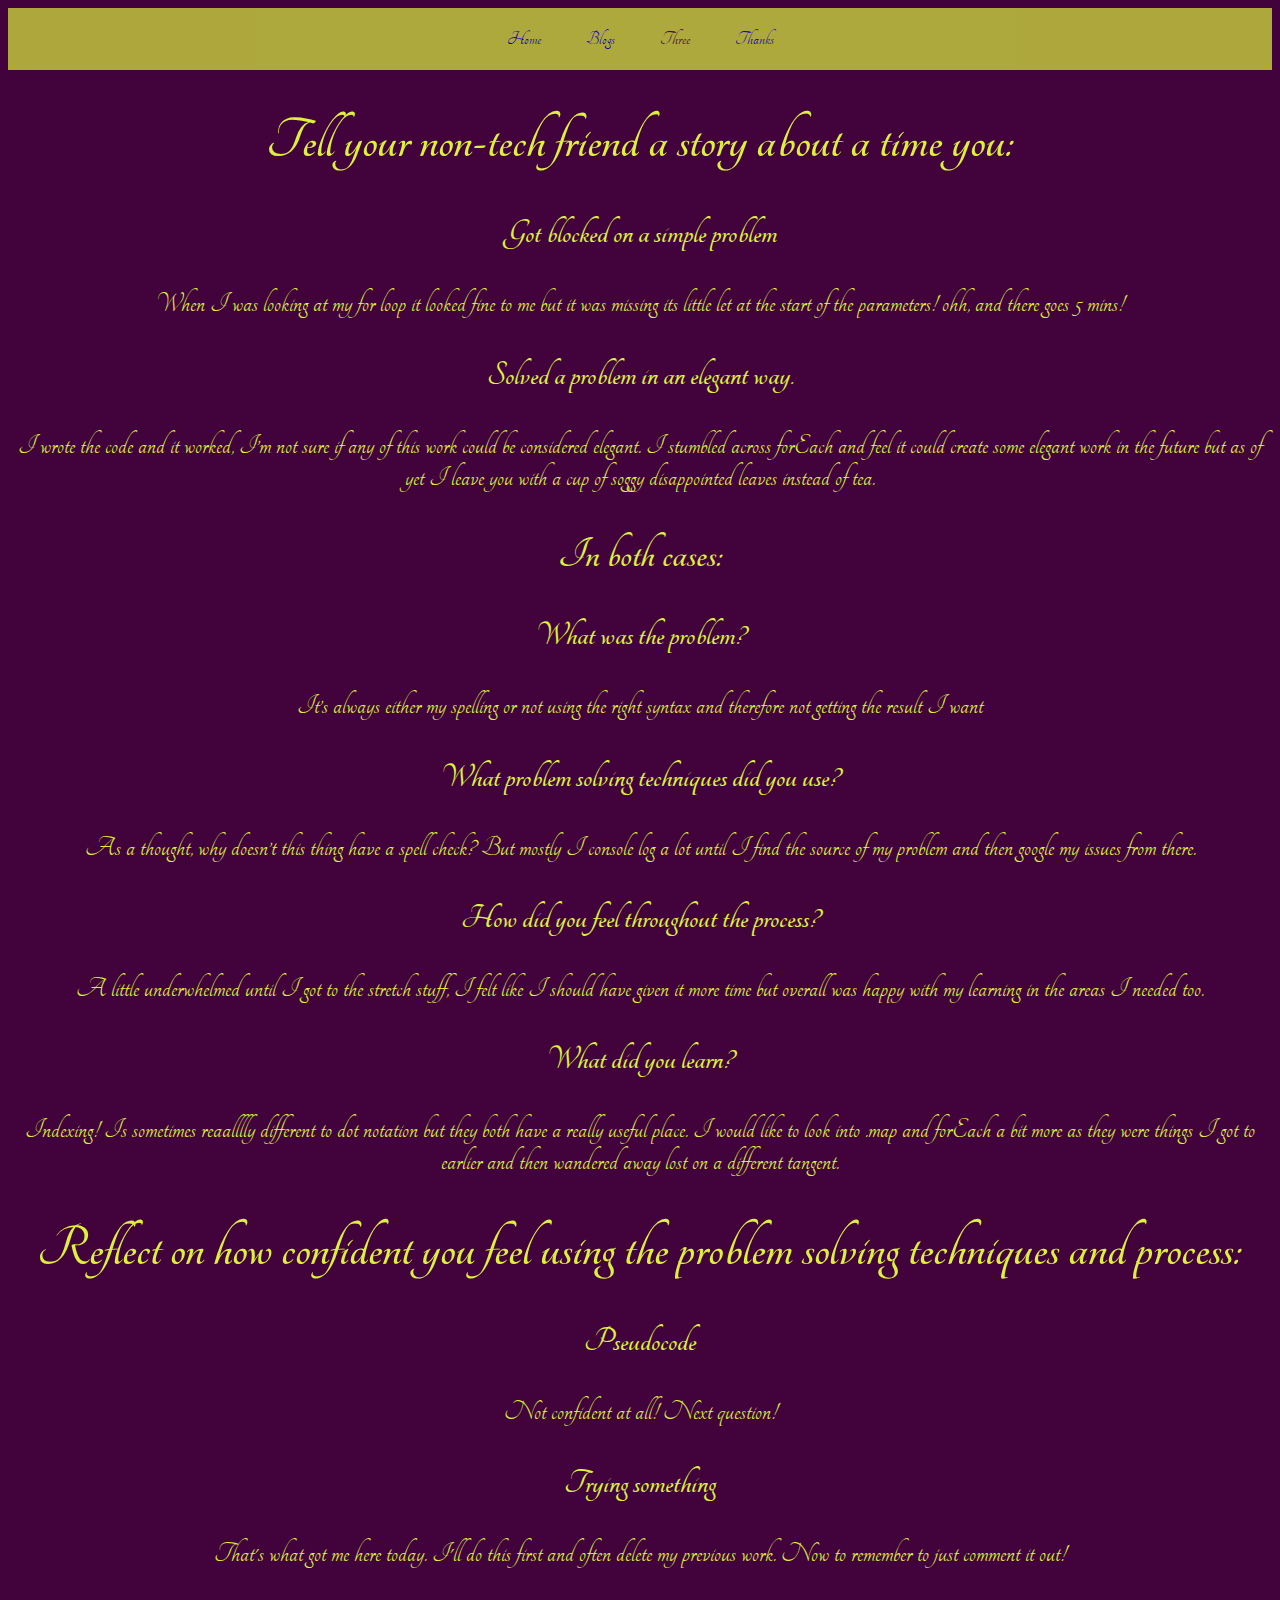
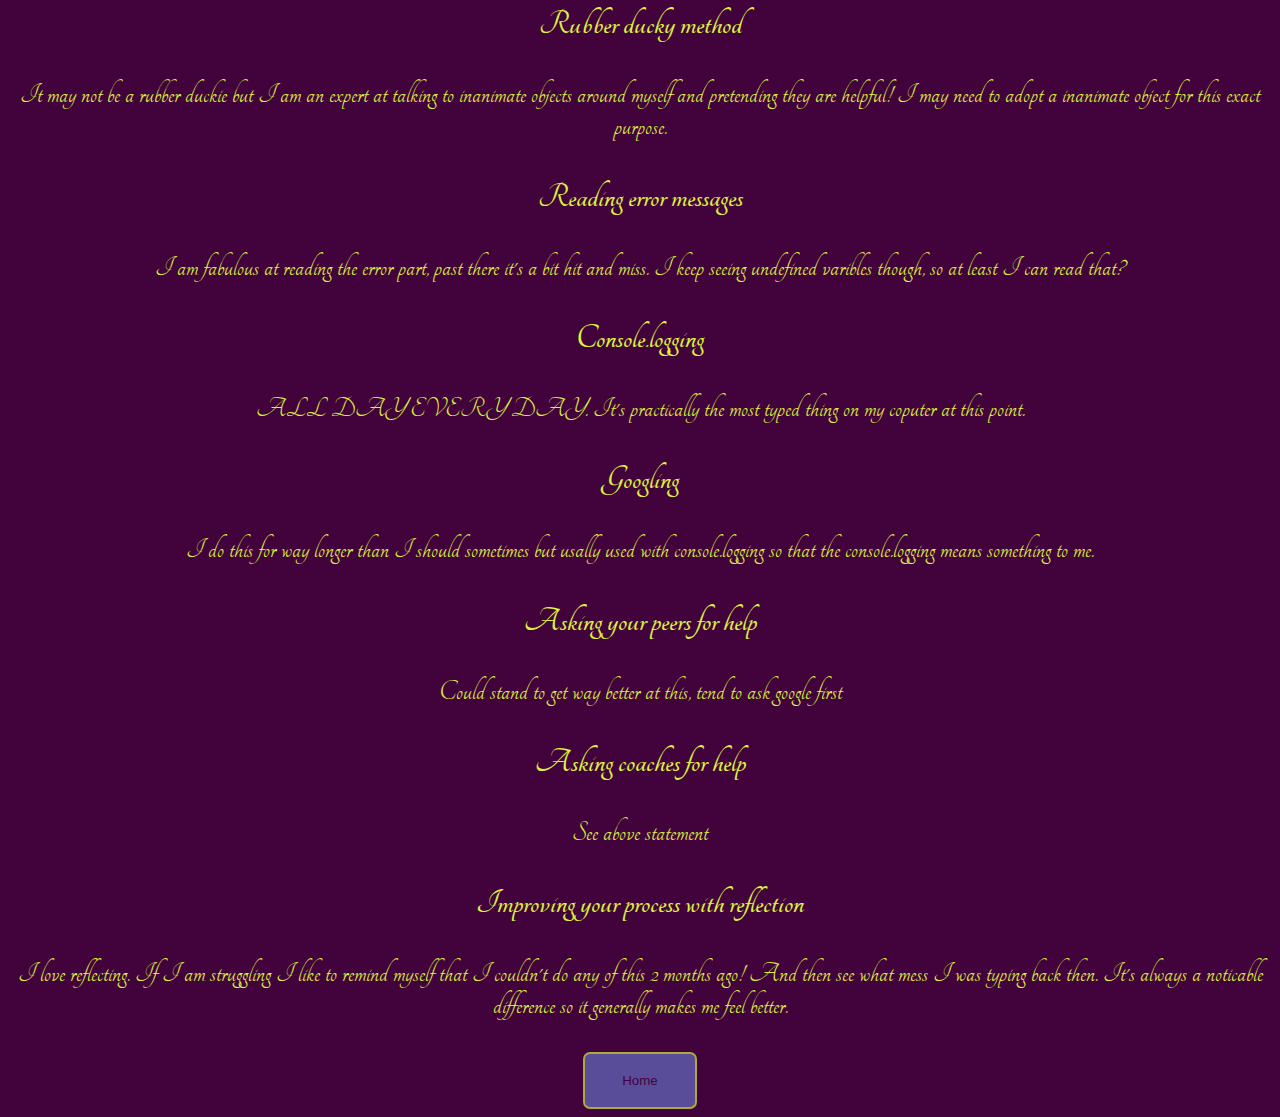
<file: Blog/sprint4-technical.html>
<!DOCTYPE html>
  <head>
    <meta charset="utf-8">
    <title>My blog</title>
    <link href="../styles/template.css" rel="stylesheet" type="text/css" />
    <link rel="stylesheet" href="https://fonts.googleapis.com/css?family=Tangerine">
    <link rel="icon" type="image/gif/png" href="../img/fish.jpg">
    </head>
  <body>
    <div class="boxStart">   
    <ul class="nav">
      <li><a href="../index.html" class="hyper">Home</a></li>
      <li><a href="bloglog.html" class="hyper">Blogs</a></li>
      <li>Three</li>
      <li><a href="thanks.html" class="hyper">Thanks</a></li>
    </ul>
  </div>
  <h1>
    Tell your non-tech friend a story about a time you:
  </h1>
  <h3>
    Got blocked on a simple problem
  </h3>
  <p>
    When I was looking at my for loop it looked fine to me but it was missing its little let at the start of the parameters! ohh, and there goes 5 mins!
  </p>  
  <h3>
    Solved a problem in an elegant way.
  </h3>
  <p>
    I wrote the code and it worked, I’m not sure if any of this work could be considered elegant. I stumbled across forEach and feel it could create 
    some elegant work in the future but as of yet I leave you with a cup of soggy disappointed leaves instead of tea.
  </p>
  <h2>
    In both cases:
  </h2>
  <h3>
    What was the problem?
  </h3>
  <p>
    It’s always either my spelling or not using the right syntax and therefore not getting the result I want
  </p>
  <h3>
    What problem solving techniques did you use?
  </h3>
  <p>
    As a thought, why doesn’t this thing have a spell check? But mostly I console log a lot until I find the source of my problem and then google 
    my issues from there. 
  </p>
  <h3>
    How did you feel throughout the process?
  </h3>
  <p>
    A little underwhelmed until I got to the stretch stuff, I felt like I should have given it more time but overall was happy with my learning 
    in the areas I needed too.
  </p>
  <h3>
    What did you learn?
  </h3>
  <p>
    Indexing! Is sometimes reaalllly different to dot notation but they both have a really useful place. I would like to look into .map and 
    forEach a bit more as they were things I got to earlier and then wandered away lost on a different tangent.
  </p>
  <h1>
    Reflect on how confident you feel using the problem solving techniques and process:
  </h1>
  <h3>
    Pseudocode
  </h3>
  <p>
    Not confident at all! Next question!
  </p>
  <h3>
    Trying something
  </h3>
  <p>
    That's what got me here today. I'll do this first and often delete my previous work. Now to remember to just comment it out!
  </p>
  <h3>
    Rubber ducky method
  </h3>
  <p>   
    It may not be a rubber duckie but I am an expert at talking to inanimate objects around myself and pretending they are helpful! I may
    need to adopt a inanimate object for this exact purpose.
  </p>
  <h3>
    Reading error messages
  </h3>
  <p>
    I am fabulous at reading the error part, past there it's a bit hit and miss. I keep seeing undefined varibles though, so at least I can read that?
  </p>
  <h3>
    Console.logging
  </h3>
  <p>
    ALL DAY EVERY DAY. It's practically the most typed thing on my coputer at this point. 
  </p>
  <h3>
    Googling
  </h3>
  <p>
    I do this for way longer than I should sometimes but usally used with console.logging so that the console.logging means something to me.
  </p>
  <h3>
    Asking your peers for help
  </h3>
  <p>
    Could stand to get way better at this, tend to ask google first
  </p>
  <h3>
    Asking coaches for help
  </h3>
  <p>
    See above statement
  </p>
  <h3>
    Improving your process with reflection
  </h3>
  <p>
    I love reflecting. If I am struggling I like to remind myself that I couldn't do any of this 2 months ago! And then see what mess I was typing 
    back then. It's always a noticable difference so it generally makes me feel better.
  </p>
    <a href="../index.html" class="hyper"><button class="button">Home</button></a>
  </body>
</html>
</file>
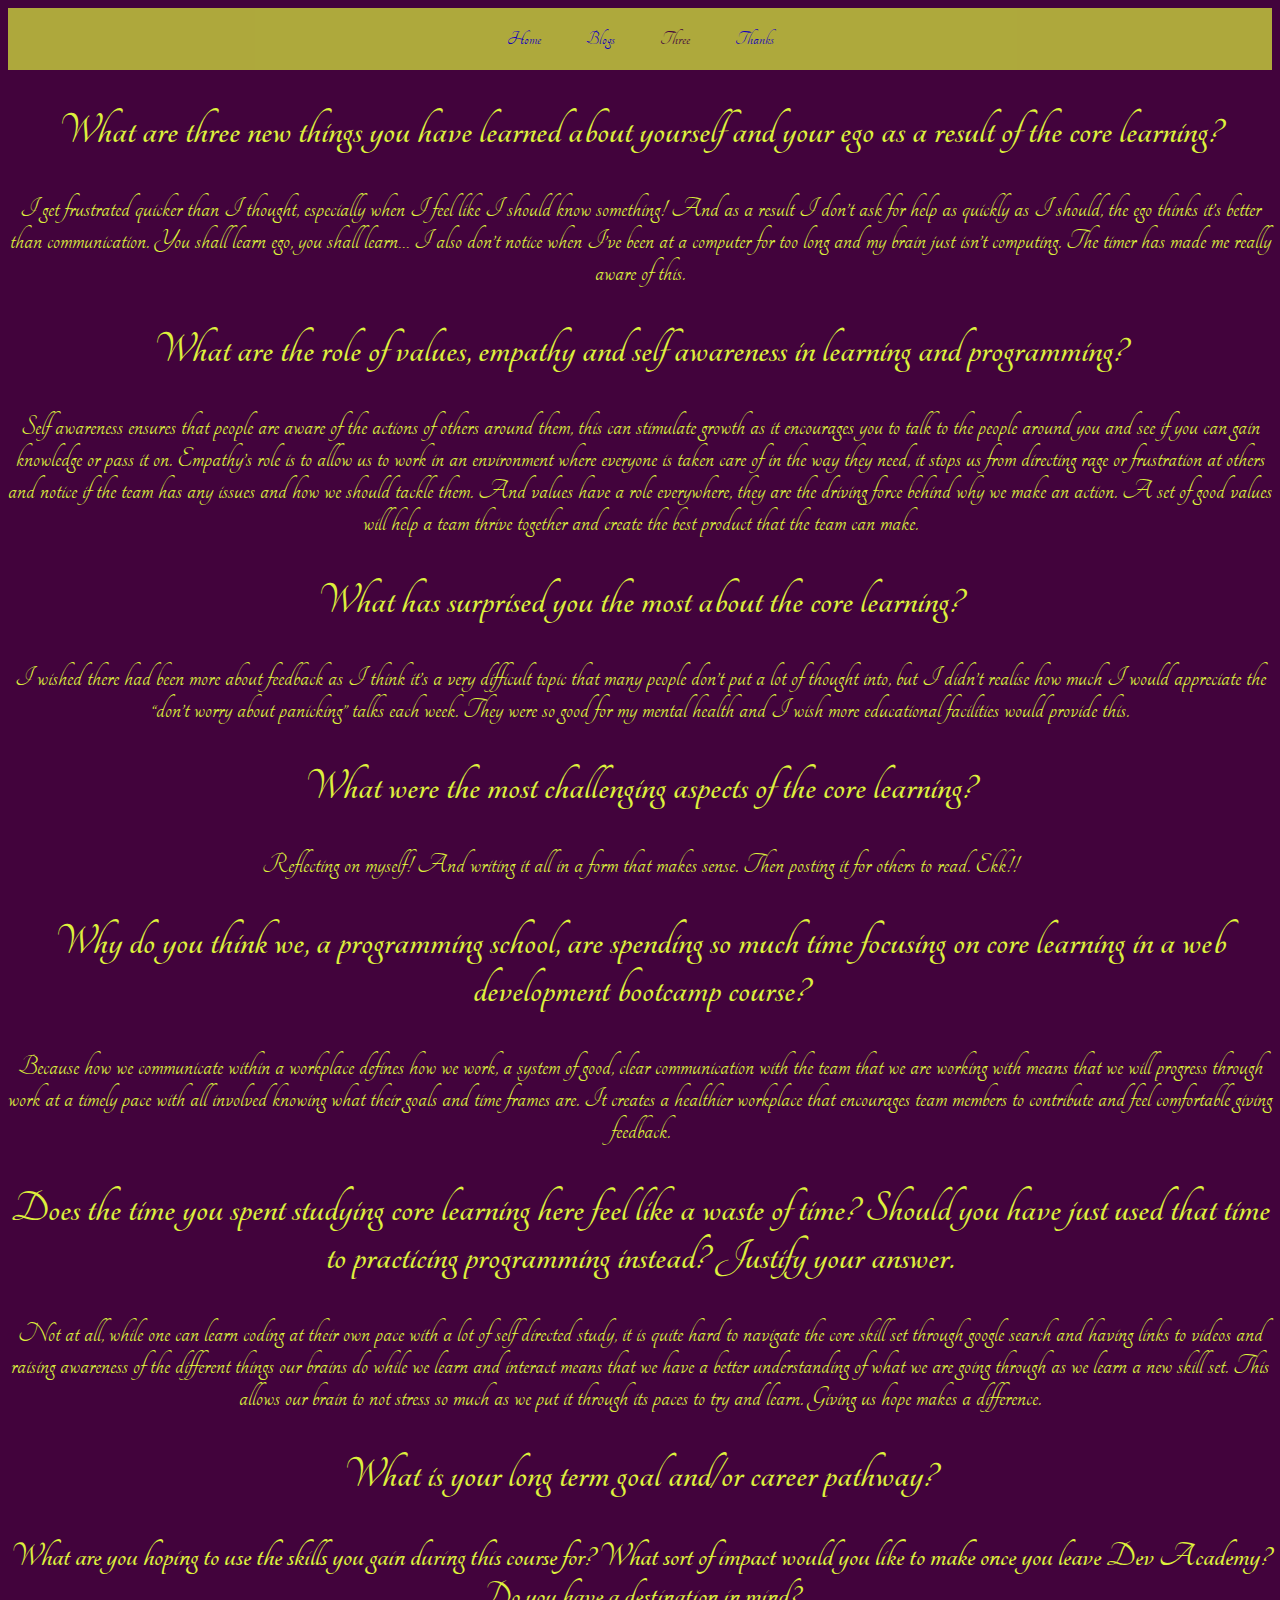
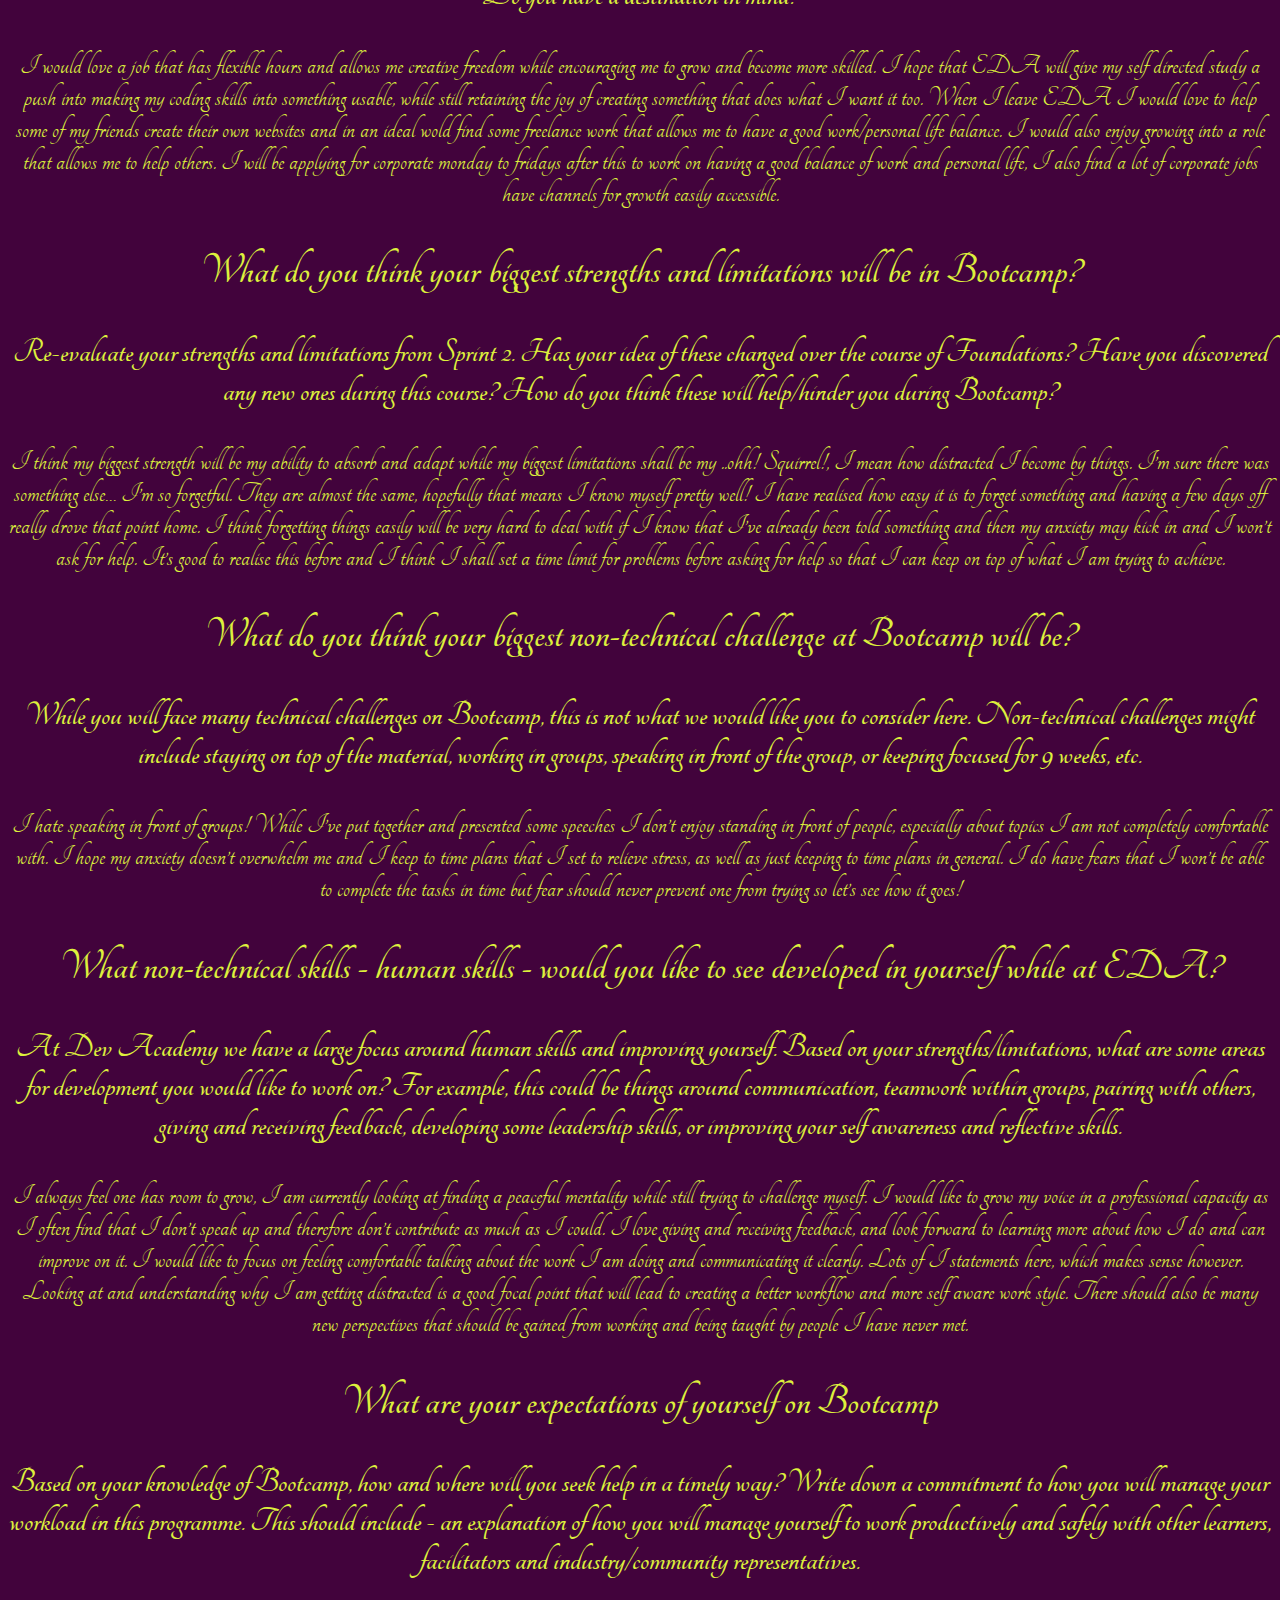
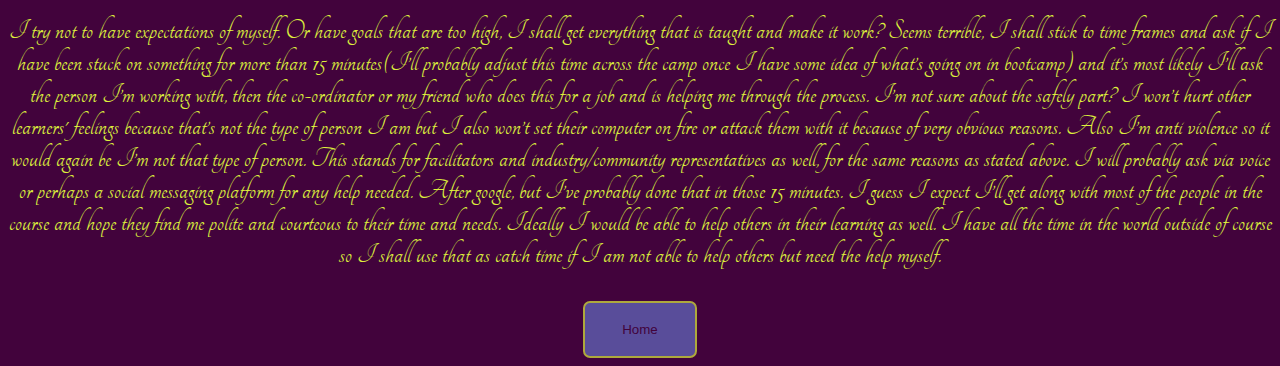
<file: Blog/sprint5-cultural.html>
<!DOCTYPE html>
  <head>
    <meta charset="utf-8">
    <title>My blog</title>
    <link href="../styles/template.css" rel="stylesheet" type="text/css" />
    <link rel="stylesheet" href="https://fonts.googleapis.com/css?family=Tangerine">
    <link rel="icon" type="image/gif/png" href="../img/fish.jpg">
    </head>
  <body>
    <div class="boxStart">   </div>
    <ul class="nav">
      <li><a href="../index.html" class="hyper">Home</a></li>
      <li><a href="bloglog.html" class="hyper">Blogs</a></li>
      <li>Three</li>
      <li><a href="../Blog/Thanks.html" class="hyper">Thanks</a></li>
    </ul>
    <h2>What are three new things you have learned about yourself and your ego as a result of the core learning?
    </h2>
    <p>I get frustrated quicker than I thought, especially when I feel like I should know something! And as a result 
        I don’t ask for help as quickly as I should, the ego thinks it’s better than communication. You shall learn 
        ego, you shall learn… I also don’t notice when I’ve been at a computer for too long and my brain just isn’t 
        computing. The timer has made me really aware of this.
    </p>
    <h2>What are the role of values, empathy and self awareness in learning and programming?
    </h2>
    <p>Self awareness ensures that people are aware of the actions of others around them, this can stimulate growth 
        as it encourages you to talk to the people around you and see if you can gain knowledge or pass it on. 
        Empathy’s role is to allow us to work in an environment where everyone is taken care of in the way they need, 
        it stops us from directing rage or frustration at others and notice if the team has any issues and how we 
        should tackle them. And values have a role everywhere, they are the driving force behind why we make an action.
         A set of good values will help a team thrive together and create the best product that the team can make.
    </p>
    <h2>What has surprised you the most about the core learning?
    </h2>
    <p>I wished there had been more about feedback as I think it’s a very difficult topic that many people don’t 
        put a lot of thought into, but I didn’t realise how much I would appreciate the “don’t worry about panicking” 
        talks each week. They were so good for my mental health and I wish more educational facilities would provide 
        this.
    </p>
    <h2>What were the most challenging aspects of the core learning?
    </h2>
    <p>Reflecting on myself! And writing it all in a form that makes sense. Then posting it for others to read. Ekk!!
    </p>
    <h2>Why do you think we, a programming school, are spending so much time focusing on core learning in a web 
        development bootcamp course?
    </h2>
    <p>Because how we communicate within a workplace defines how we work, a system of good, clear communication with 
        the team that we are working with means that we will progress through work at a timely pace with all 
        involved knowing what their goals and time frames are. It creates a healthier workplace that encourages 
        team members to contribute and feel comfortable giving feedback.
    </p>
    <h2>Does the time you spent studying core learning here feel like a waste of time? 
        Should you have just used that time to practicing programming instead? Justify your answer.
    </h2>
    <p>Not at all, while one can learn coding at their own pace with a lot of self directed study, it is quite hard 
        to navigate the core skill set through google search and having links to videos and raising awareness of the 
        different things our brains do while we learn and interact means that we have a better understanding of what 
        we are going through as we learn a new skill set. This allows our brain to not stress so much as we put it 
        through its paces to try and learn. Giving us hope makes a difference.
    </p>
    <h2>What is your long term goal and/or career pathway?     
    </h2>
        <h3>What are you hoping to use the skills you gain during this course for? What sort of impact would you 
            like to make once you leave Dev Academy? Do you have a destination in mind?
        </h3>
            <p>I would love a job that has flexible hours and allows me creative freedom while encouraging me to grow 
                and become more skilled. I hope that EDA will give my self directed study a push into making my coding 
                skills into something usable, while still retaining the joy of creating something that does what I want 
                it too. When I leave EDA I would love to help some of my friends create their own websites and in an 
                ideal wold find some freelance work that allows me to have a good work/personal life balance. I would 
                also enjoy growing into a role that allows me to help others. I will be applying for corporate monday 
                to fridays after this to work on having a good balance of work and personal life, I also find a lot of 
                corporate jobs have channels for growth easily accessible.
            </p>    
    <h2>What do you think your biggest strengths and limitations will be in Bootcamp?
    </h2>    
        <h3>Re-evaluate your strengths and limitations from Sprint 2. Has your idea of these changed over the course 
            of Foundations? Have you discovered any new ones during this course? How do you think these will 
            help/hinder you during Bootcamp?
        </h3>    
            <p>I think my biggest strength will be my ability to absorb and adapt while my biggest limitations shall be 
            my ..ohh! Squirrel!, I mean how distracted I become by things. I’m sure there was something else… I’m so 
            forgetful. They are almost the same, hopefully that means I know myself pretty well! I have realised how 
            easy it is to forget something and having a few days off really drove that point home. I think forgetting 
            things easily will be very hard to deal with if I know that I’ve already been told something and then my 
            anxiety may kick in and I won’t ask for help. It’s good to realise this before and I think I shall set a 
            time limit for problems before asking for help so that I can keep on top of what I am trying to achieve.
            </p>  
    <h2>What do you think your biggest non-technical challenge at Bootcamp will be?</h2>
        <h3>While you will face many technical challenges on Bootcamp, this is not what we would like you to consider 
            here. Non-technical challenges might include staying on top of the material, working in groups, speaking 
            in front of the group, or keeping focused for 9 weeks, etc.
        </h3>
            <p>I hate speaking in front of groups! While I’ve put together and presented some speeches I don’t enjoy 
                standing in front of people, especially about topics I am not completely comfortable with. I hope my 
                anxiety doesn’t overwhelm me and I keep to time plans that I set to relieve stress, as well as just 
                keeping to time plans in general. I do have fears that I won’t be able to complete the tasks in time 
                but fear should never prevent one from trying so let’s see how it goes!
            </p>    
    <h2>What non-technical skills - human skills - would you like to see developed in yourself while at EDA?</h2>
        <h3>At Dev Academy we have a large focus around human skills and improving yourself. Based on your 
            strengths/limitations, what are some areas for development you would like to work on?
        For example, this could be things around communication, teamwork within groups, pairing with others, 
        giving and receiving feedback, developing some leadership skills, or improving your self awareness and 
        reflective skills.
        </h3>
            <p>I always feel one has room to grow, I am currently looking at finding a peaceful mentality while 
                still trying to challenge myself. I would like to grow my voice in a professional capacity as I 
                often find that I don’t speak up and therefore don’t contribute as much as I could. I love giving 
                and receiving feedback, and look forward to learning more about how I do and can improve on it. 
                I would like to focus on feeling comfortable talking about the work I am doing and communicating 
                it clearly. Lots of I statements here, which makes sense however. Looking at and understanding 
                why I am getting distracted is a good focal point that will lead to creating a better workflow 
                and more self aware work style. There should also be many new perspectives that should be gained 
                from working and being taught by people I have never met.
            </p>
    <h2>What are your expectations of yourself on Bootcamp
    </h2>
        <h3>Based on your knowledge of Bootcamp, how and where will you seek help in a timely way?
        Write down a commitment to how you will manage your workload in this programme. This should include - 
        an explanation of how you will manage yourself to work productively and safely with other learners, 
        facilitators and industry/community representatives.
        </h3>
            <p>I try not to have expectations of myself. Or have goals that are too high, I shall get everything 
                that is taught and make it work? Seems terrible, I shall stick to time frames and ask if I have 
                been stuck on something for more than 15 minutes(I’ll probably adjust this time across the camp 
                once I have some idea of what’s going on in bootcamp) and it’s most likely I’ll ask the person 
                I’m working with, then the co-ordinator or my friend who does this for a job and is helping me 
                through the process. I’m not sure about the safely part? I won’t hurt other learners' feelings 
                because that’s not the type of person I am but I also won’t set their computer on fire or attack 
                them with it because of very obvious reasons. Also I’m anti violence so it would again be I’m not 
                that type of person. This stands for facilitators and industry/community representatives as well, 
                for the same reasons as stated above. I will probably ask via voice or perhaps a social messaging 
                platform for any help needed. After google, but I’ve probably done that in those 15 minutes. I 
                guess I expect I’ll get along with most of the people in the course and hope they find me polite 
                and courteous to their time and needs. Ideally I would be able to help others in their learning as 
                well. I have all the time in the world outside of course so I shall use that as catch time if I am 
                not able to help others but need the help myself.
            </p>
          
    <a href="../index.html" class="hyper"><button class="button">Home</button></a>
  </body>
</html>
</file>
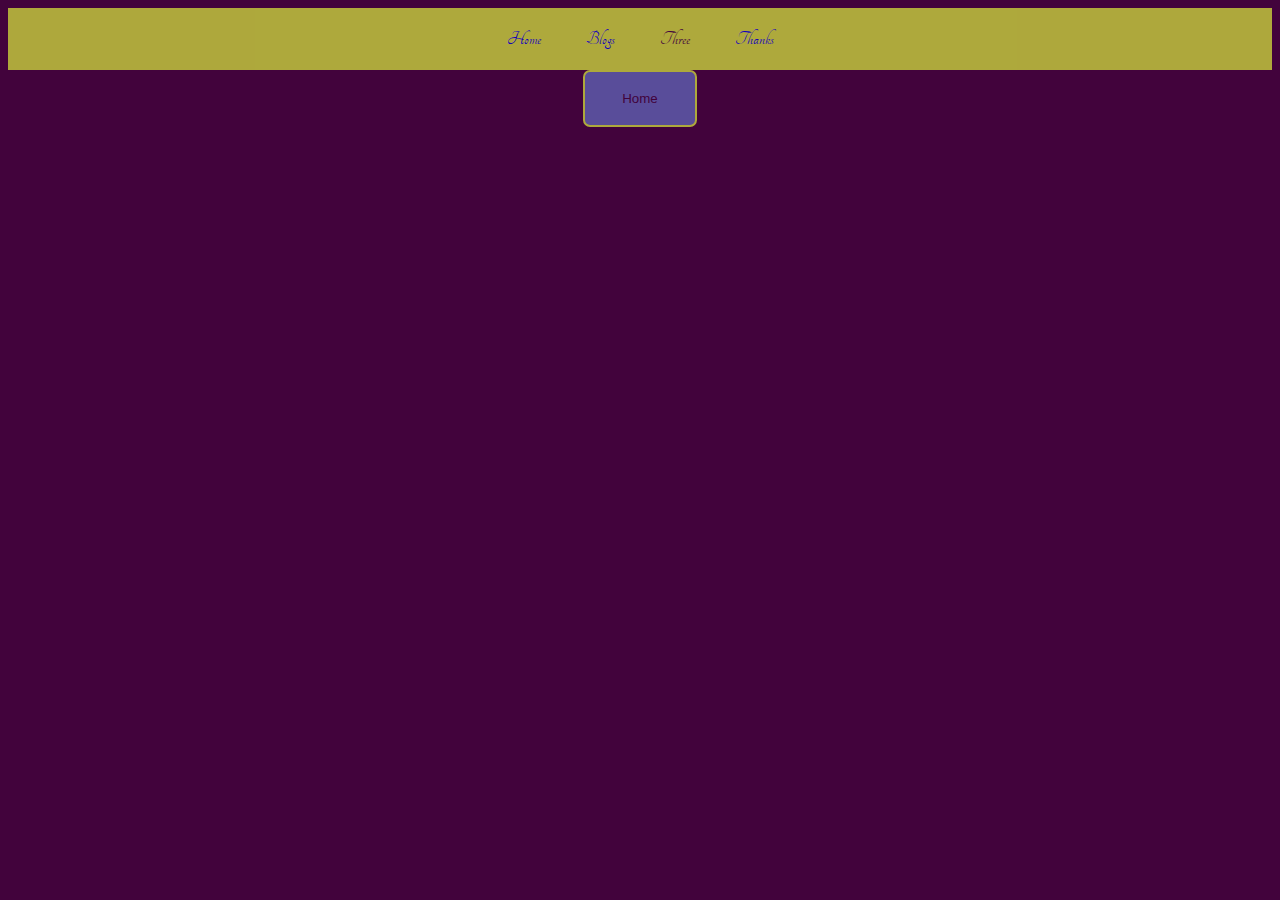
<file: Blog/sprint5-technical.html>
<!DOCTYPE html>
  <head>
    <meta charset="utf-8">
    <title>My blog</title>
    <link href="../styles/template.css" rel="stylesheet" type="text/css" />
    <link rel="stylesheet" href="https://fonts.googleapis.com/css?family=Tangerine">
    <link rel="icon" type="image/gif/png" href="../img/fish.jpg">
    </head>
  <body>
    <div class="boxStart">   </div>
    <ul class="nav">
      <li><a href="../index.html" class="hyper">Home</a></li>
      <li><a href="bloglog.html" class="hyper">Blogs</a></li>
      <li>Three</li>
      <li><a href="../Blog/Thanks.html" class="hyper">Thanks</a></li>
    </ul>

    <a href="../index.html" class="hyper"><button class="button">Home</button></a>
  </body>
</html>
</file>
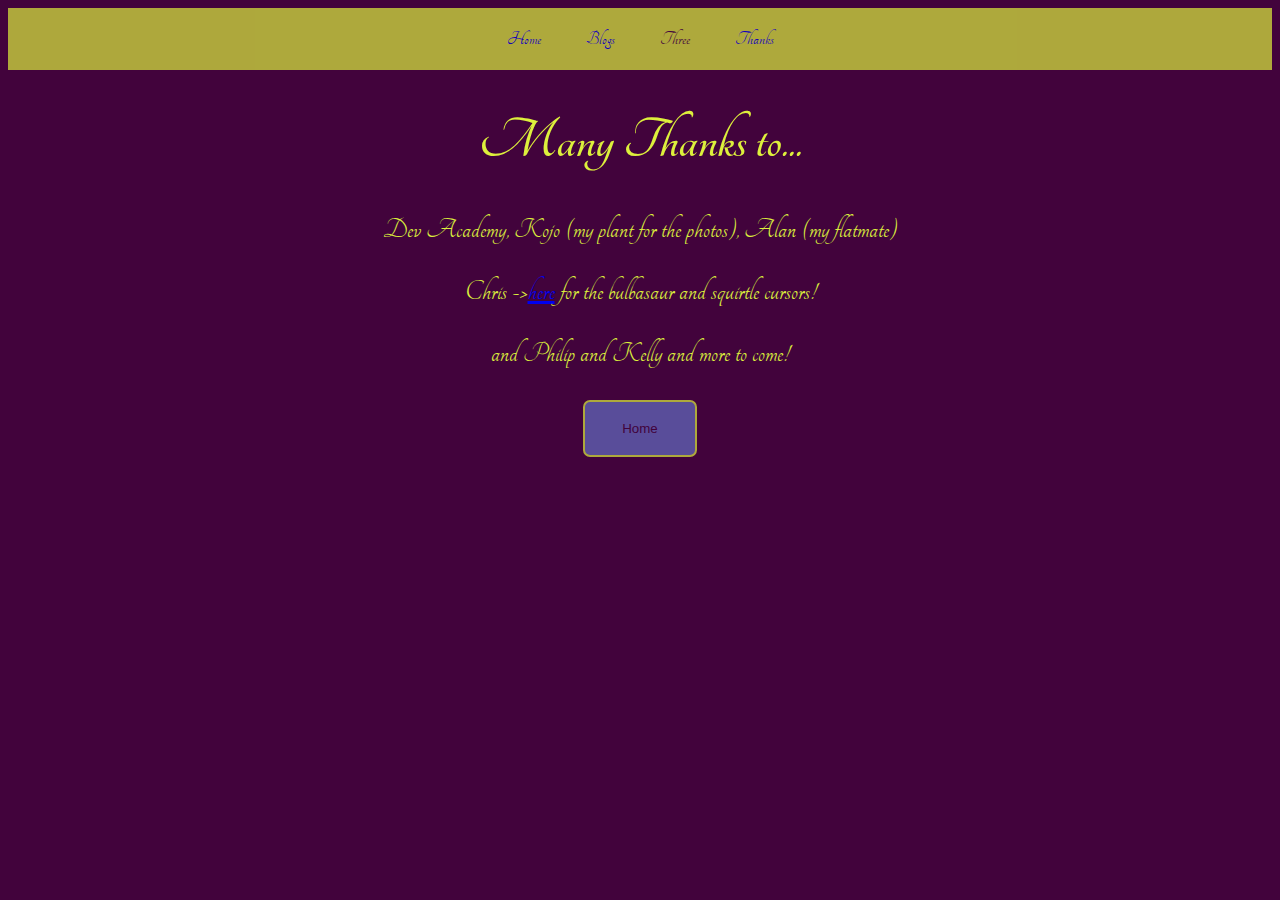
<file: Blog/thanks.html>
<!DOCTYPE html>
  <head>
    <meta charset="utf-8">
    <title>My blog</title>
    <link href="../styles/template.css" rel="stylesheet" type="text/css" />
    <link rel="stylesheet" href="https://fonts.googleapis.com/css?family=Tangerine">
    <link rel="icon" type="image/gif/png" href="../img/fish.jpg">
    </head>
    <body>
    <div class="boxStart">   
    <ul class="nav">
      <li><a href="../index.html" class="hyper">Home</a></li>
      <li><a href="bloglog.html" class="hyper">Blogs</a></li>
      <li>Three</li>
      <li><a href="thanks.html" class="hyper">Thanks</a></li>
    </ul>
  </div>
    <h1>Many Thanks to...</h1>
    <p>Dev Academy, Kojo (my plant for the photos), Alan (my flatmate)</p>
    <p>Chris -><a href="https://github.com/chrisnager/cursors">here</a> for the bulbasaur and squirtle cursors!</p>
    <p>and Philip and Kelly and more to come!</p>
    <a href="../index.html" class="hyper"><button class="button">Home</button></a>
  </body>
</html>
</file>
<file: styles/main.css>
body {
    background-color:  #42033c;
    color: #ddf03c;
    font-family: 'Tangerine', serif;
    font-size: 28px;
    text-align: center;
}

#theStart {
    opacity: 0.1;
    border-style:border-box;    
    color:  #ddf03c;
	border: 3px #42033c solid;
    position: center;
    text-align: center;
    font-size: 100px;
    background-color:#636dc2;
    border-radius: 7px;
    cursor: url('../img/bulbasaur.cur'), progress;
    filter: drop-shadow(0 0 0.75rem rgb(179, 8, 93));
}

#theStart:hover {
    opacity: 1;
}

.sprint {   
     border-style: border-box;
    border: 3px #42033c solid;
    text-align: center;
    position: center;
    background-color: #636dc2;
    border-radius: 12px;
}

.button {
    opacity: 0.7;
	color: #42033c;
	border: 2px #ddf03c solid;
	border-radius: 7px;
    background-color: #636dc2;
    width: 125px;
    height: 57px;
    text-decoration: none;

}

.button:hover {
    opacity: 1;
    cursor: url('../img/squirtle.cur'), progress;
}

p {
    text-align: center;
}

.hyper {
    text-decoration: none;
}

.nav {
    opacity: 0.7;
    background-color: #ddf03c; 
    color: #42033c;
    list-style-type: none;
    text-align: center;
    margin: 0;
    padding: 0;
  }
  
  .nav li {
    display: inline-block;
    font-size: 20px;
    padding: 20px;
  }

  .nav:hover {
      opacity: 1;
      cursor: url('../img/squirtle.cur'), progress;
  }


  .container {
    width: 400px;
    height: 200px;
    overflow: hidden;
  }
</file>
<file: styles/template.css>
body {
    background-color:  #42033c;
    color: #ddf03c;
    font-family: 'Tangerine', serif;
    font-size: 30px;
    cursor: url('../img/bulbasaur.cur'), progress;
    text-decoration: none;
    text-align: center;
}

.hOne {
    margin: 50px;
    padding: 20px;
    opacity: 0.3;
    border-style:border-box;    
    color:  #ddf03c;
	border: 3px #42033c solid;
    position: center;
    text-align: center;
    font-size: 100px;
    background-color:#636dc2;
    border-radius: 7px;
    cursor: url('../img/bulbasaur.cur'), progress;
    filter: drop-shadow(0 0 0.75rem rgb(179, 8, 93));
}

.hOne:hover {
    opacity: 1;
}

.button {
    opacity: 0.7;
	color: #42033c;
	border: 2px #ddf03c solid;
	border-radius: 7px;
    background-color: #636dc2;
    width: 114px;
    height: 57px;
    text-decoration: none;

}

.button:hover {
    opacity: 1;
    cursor: url('../img/squirtle.cur'), progress;
}

.hyper {
    text-decoration: none;
}

.nav {
    opacity: 0.7;
    background-color: #ddf03c; 
    color: #42033c;
    list-style-type: none;
    text-align: center;
    margin: 0;
    padding: 0;
  }
  
  .nav li {
    display: inline-block;
    font-size: 20px;
    padding: 20px;
  }

  .nav:hover {
      opacity: 1;
  }
</file>
<file: styles/sprint1-cultural.css>
body {
    background-color:  #42033c;
    color: #ddf03c;
    font-family: "Cinzel Decorative", 'Times New Roman', Times, serif;
    font-size: 30px;
    cursor: url('../img/bulbasaur.cur'), progress;
    text-decoration: none;
    text-align: center;
}

.hOne {
    margin: 50px;
    padding: 20px;
    opacity: 0.3;
    border-style:border-box;    
    color:  #ddf03c;
	border: 3px #42033c solid;
    position: center;
    text-align: center;
    font-size: 100px;
    background-color:#636dc2;
    border-radius: 7px;
    cursor: url('../img/bulbasaur.cur'), progress;
    filter: drop-shadow(0 0 0.75rem rgb(179, 8, 93));
}

.hOne:hover {
    opacity: 1;
}

.button {
    opacity: 0.7;
	color: #42033c;
	border: 2px #ddf03c solid;
	border-radius: 7px;
    background-color: #636dc2;
    width: 114px;
    height: 57px;
    text-decoration: none;

}

.button:hover {
    opacity: 1;
    cursor: url('../img/squirtle.cur'), progress;
}

.hyper {
    text-decoration: none;
}

.nav {
    opacity: 0.7;
    background-color: #ddf03c; 
    color: #42033c;
    list-style-type: none;
    text-align: center;
    margin: 0;
    padding: 0;
    font-family: 'Tangerine', serif;
  }
  
  .nav li {
    display: inline-block;
    font-size: 20px;
    padding: 20px;
  }

  .nav:hover {
      opacity: 1;      
      cursor: url('../img/squirtle.cur'), progress;
  }

 
  .img {
    opacity: 0.7;
}

.img:hover {
    opacity: 1;
}
</file>
<file: styles/sprint2-cultural.css>
body {
    background-color:  #42033c;
    color: #ddf03c;
    font-size: 30px;
    cursor: url('../img/bulbasaur.cur'), progress;
    text-decoration: none;
    font-family: "Cinzel Decorative", 'Times New Roman', Times, serif;
    text-align: center;
}

.hOne {
    margin: 50px;
    padding: 20px;
    opacity: 0.3;
    border-style:border-box;    
    color:  #ddf03c;
	border: 3px #42033c solid;
    position: center;
    text-align: center;
    font-size: 100px;
    background-color:#636dc2;
    border-radius: 7px;
    cursor: url('../img/bulbasaur.cur'), progress;
    filter: drop-shadow(0 0 0.75rem rgb(179, 8, 93));
}

.hOne:hover {
    opacity: 1;
}

.button {
    opacity: 0.7;
	color: #42033c;
	border: 2px #ddf03c solid;
	border-radius: 7px;
    background-color: #636dc2;
    width: 114px;
    height: 57px;
    text-decoration: none;

}

.button:hover {
    opacity: 1;
    cursor: url('../img/squirtle.cur'), progress;
}

.hyper {
    text-decoration: none;
}

.nav {
    opacity: 0.7;
    background-color: #ddf03c; 
    color: #42033c;
    list-style-type: none;
    text-align: center;
    margin: 0;
    padding: 0;
    font-family: 'Tangerine', serif;
  }
  
  .nav li {
    display: inline-block;
    font-size: 20px;
    padding: 20px;
  }

  .nav:hover {
      opacity: 1;
      cursor: url('../img/squirtle.cur'), progress;
  }

  .img {
      opacity: 0.7;
  }

  .img:hover {
      opacity: 1;
  }
</file>
<file: styles/sprint2-tech.css>
body {
    background-color:  #42033c;
    color: #ddf03c;
    font-size: 26px;
    cursor: url('../img/bulbasaur.cur'), progress;
    text-decoration: none;
    text-align: center;
    font-family: "Cinzel Decorative", 'Times New Roman', Times, serif;
}

.hOne {
    font-family: 'Tangerine', serif;
    margin: 50px;
    padding: 20px;
    opacity: 0.3;
    border-style:border-box;    
    color:  #ddf03c;
	border: 3px #42033c solid;
    position: center;
    text-align: center;
    font-size: 100px;
    background-color:#636dc2;
    border-radius: 7px;
    cursor: url('../img/bulbasaur.cur'), progress;
    filter: drop-shadow(0 0 0.75rem rgb(179, 8, 93));
}

.hOne:hover {
    opacity: 1;
}

.button {
    opacity: 0.7;
	color: #42033c;
	border: 2px #ddf03c solid;
	border-radius: 7px;
    background-color: #636dc2;
    width: 114px;
    height: 57px;
    text-decoration: none;

}

.button:hover {
    opacity: 1;
    cursor: url('../img/squirtle.cur'), progress;
}

.hyper {
    text-decoration: none;
}

.nav {
    font-family: 'Tangerine', serif;
    opacity: 0.7;
    background-color: #ddf03c; 
    color: #42033c;
    list-style-type: none;
    text-align: center;
    margin: 0;
    padding: 0;
  }
  
  .nav li {
    display: inline-block;
    font-size: 20px;
    padding: 20px;
  }

  .nav:hover {
      opacity: 1;
      cursor: url('../img/squirtle.cur'), progress;
  }

#example1 {
    border-style: border-box;
    border: 8px #ddf03c solid;
    width: 300px;
    padding: 30px;
    border-radius: 7px;
}

#example2 {
    border-style: border-box;
    border: 3px #ddf03c solid;
    width: 300px;
}

#example3 {
    border-style: border-box;
    border: 3px #ddf03c dotted;
    width: 300px;
}

#example4 {
    border-style: border-box;
    border: 3px #ddf03c dotted;
    width: 300px;
    padding: 40px;
    margin: 75px;
}

#example5 {
    border-style: border-box;
    border: 25px #ddf03c inset;
    width: 300px;
    padding: 40px;
    margin: 50px;
}
</file>
